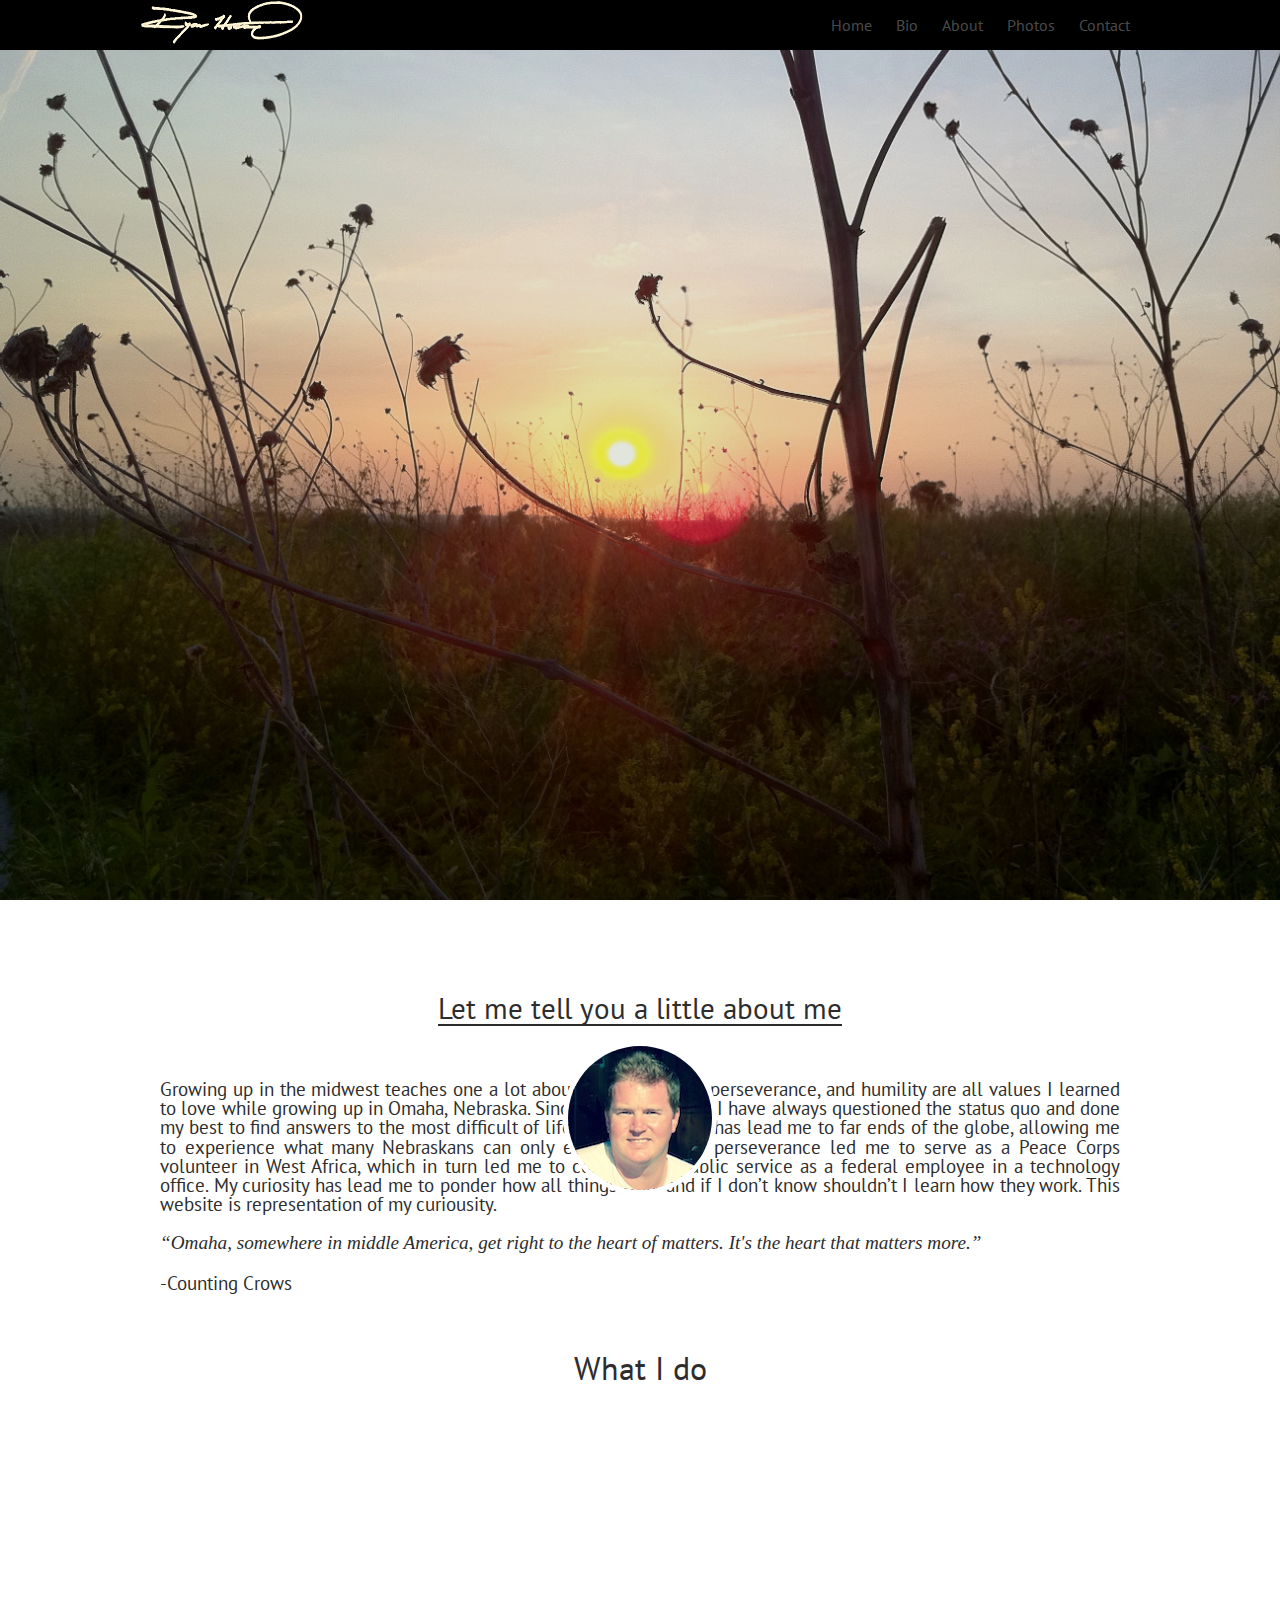
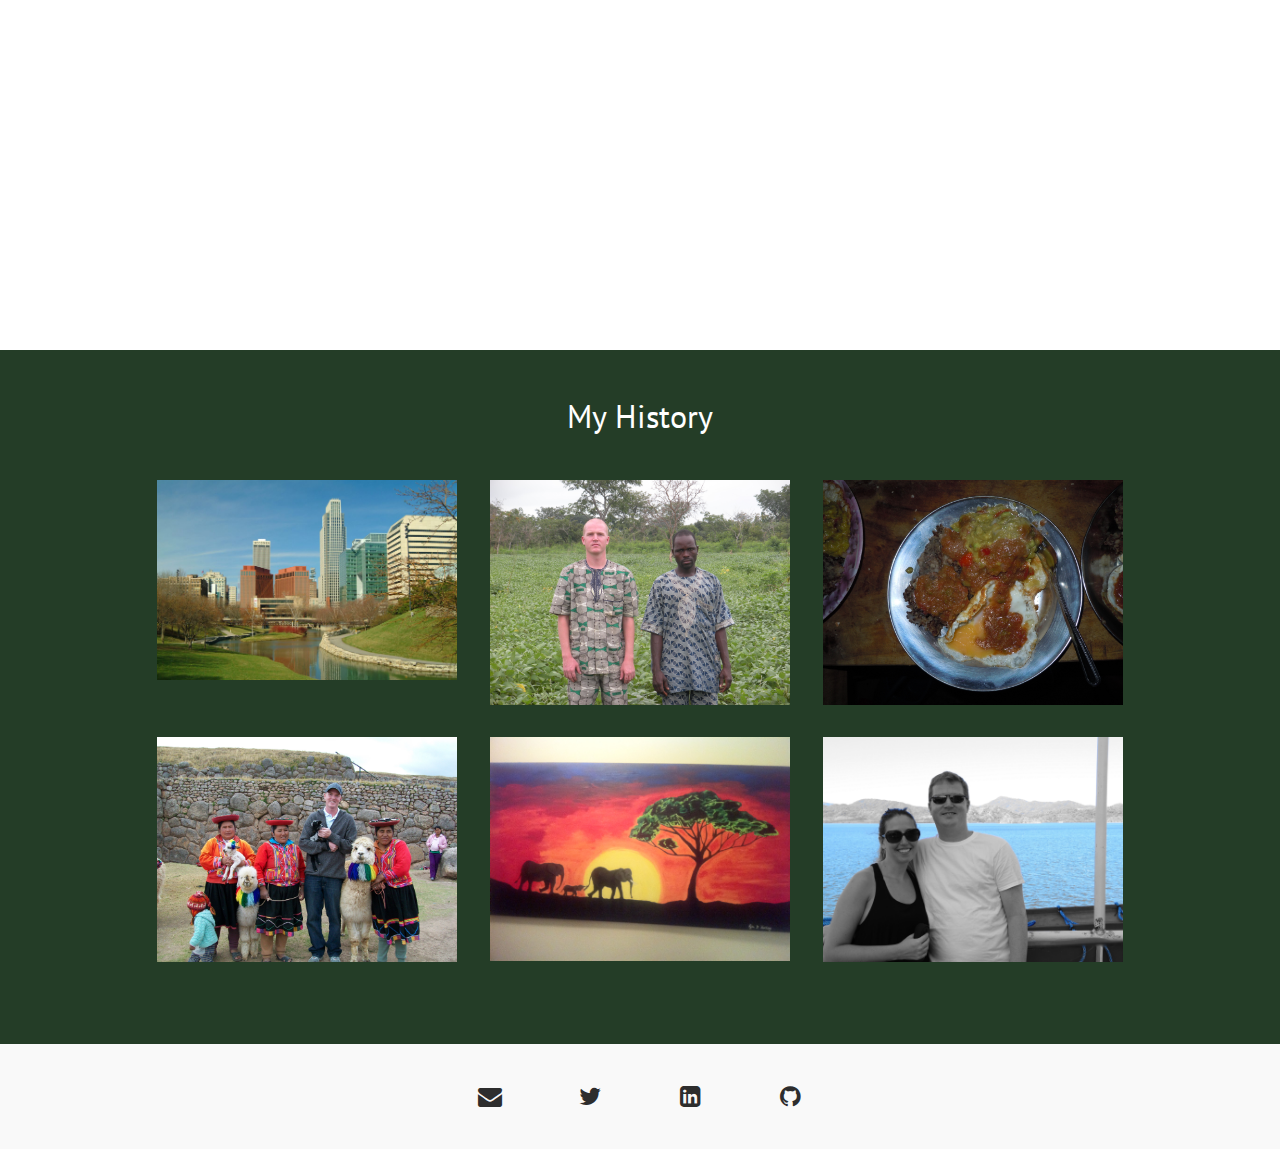
<file: FEWD - Final Project - ryanhoesing/index.html>
<!DOCTYPE html>
<html >
  <head>
    <meta charset="UTF-8">
    <title>Ryan Hoesing - Portfolio</title>
    
    <!-- external CSS link -->
    <link rel="stylesheet" href="css/reset.css">
    <link rel="stylesheet" href="css/style.css">
    
    <!-- external Bootstrap link -->
    <link rel="stylesheet" href="https://maxcdn.bootstrapcdn.com/font-awesome/4.6.1/css/font-awesome.min.css">

    <!-- Google Fonts -->
    <link rel="stylesheet" href='https://fonts.googleapis.com/css?family=Ubuntu'>
    <link rel="stylesheet" href='https://fonts.googleapis.com/css?family=PT+Sans'>

  </head>

  <body>

    <nav class="fixed-nav-bar">
  <div id="menu" class="menu">
    <a class="sitename" href="#"><img class="sitename" src="images/signature.png"></a>

    <a class="show" href="#menu">Menu</a><a class="hide" href="#hidemenu">Menu</a>
    <ul class="menu-items">
      <li><a href="#home">Home</a></li>
      <li><a href="#bio">Bio</a></li>
      <li><a href="#about">About</a></li>
      <li><a href="#photo">Photos</a></li>
      <li><a href="#contact">Contact</a></li>
    </ul>
  </div>
    </nav>

    <section class="intro"><a name="home"></a>
  <div class="content">
    <div class="header-group">
      <h1 class="header-title">Welcome !</h1>
      <span><a name="bio"></a>to my life...</span>
    </div>
  </div>
</section>

<section class="about-myself">
  <img class="img-profile" src="images/profile.jpg"></img>
  <h2>Let me tell you a little about me</h2>
  <div class="presentation">Growing up in the midwest teaches one a lot about life. Hard work, perseverance, and humility are all values I learned to love while growing up in Omaha, Nebraska.  Since I can remember I have always questioned the status quo and done my best to find answers to the most difficult of life’s questions. This has lead me to far ends of the globe, allowing me to experience what many Nebraskans can only ever imagine. My perseverance led me to serve as a Peace Corps volunteer in West Africa, which in turn led me to continue my public service as a federal employee in a technology office. My curiosity has lead me to ponder how all things work and if I don’t know shouldn’t I learn how they work. This website is representation of my curiousity.</div>
  <div class="presentation italics">“Omaha, somewhere in middle America, get right to the heart of matters. It's the heart that matters more.”</div>
  <div class="presentation"><a name="about"></a>-Counting Crows</div>
</section>

<section class="services">
  <h2>What I do</h2>
  <div class="services-container">
    <div class="service">
      <div class="logo">
        <i class="fa fa-university" aria-hidden="true"></i>
      </div>
      <h3>Education</h3>
      <p>Growing up in Omaha it is hard not to be an avid Nebraska football fan.  My loyalty to the Huskers may have helped influence my college decision.  After 4 years at an all boys Jesuit College Preparatory High School, I decided to attend the University of Nebraska-Lincoln.  After dabbling in architecture my first year, I decided it was a better fit for me to study business as I found it more applicable in the real world workplace. I graduate with a B.A. Business Administration in 2011.</p>
    </div>
    <div class="service">
      <div class="logo">
        <i class="fa fa-paint-brush" aria-hidden="true"></i>
      </div>
      <h3>Design</h3>
      <p>I love the arts!  I began drawing at a very young age.  It was not until later in high school that I used other mediums like charcoal, acrylic & oil paints, and balsa wood to push my designs to greater heights.  Below you will find some of the artwork I have created throughout the years.  I find creating a website to be one of the most challenging pieces of work to date.  Design and structure are reliant on one another.</p>
    </div>
    <div class="service">
      <div class="logo">
        <i class="fa fa-plane" aria-hidden="true"></i>
      </div>
      <h3>Globetrotter</h3>
      <p>I did not find my love for travel until my early college years.  After taking a year off between my sophomore and junior year of college to live in Hawaii and then meander around Europe for a while I decided to come back to Nebraska to finish my degree so I could eventually make enough money to continue to globetrott the world.  Post college I decided to spend 2 years of my life devoted to helping those less fortunate than myself while at the same time getting a cultural experience one can only get by living in another country for several years.</p>
    </div>
  </div>
  <div class="clear"></div>
</section>

<section class="portfolio">
  <h2><a name="photo"></a>My History</h2>
  
  <div class="photos">

    <div class="photo">
      <a href="#" target="_blank">
        <div class="photo-overlay"></div>
        <img class="photo-image" src="images/omaha.jpg">
        <div class="photo-details">
          <p class="photo-description">Nebraska Life</p>
        </div>
      </a>
    </div>

    <div class="photo">
      <a href="#" target="_blank">
        <div class="photo-overlay"></div>
        <img class="photo-image" src="images/benin.jpg">
        <div class="photo-details">
          <p class="photo-description">Benin, West Africa</p>
        </div>
      </a>
    </div>

    <div class="photo">
      <a href="#" target="_blank">
        <div class="photo-overlay"></div>
        <img class="photo-image" src="images/myfood.jpg">
        <div class="photo-details">
          <p class="photo-description">My Food</p>
        </div>
      </a>
    </div>

    <div class="photo">
      <a href="#" target="_blank">
        <div class="photo-overlay"></div>
        <img class="photo-image" src="images/peru.jpg">
        <div class="photo-details">
          <p class="photo-description">Peru</p>
        </div>
      </a>
    </div>

    <div class="photo">
      <a href="#" target="_blank">
        <div class="photo-overlay"></div>
        <img class="photo-image" src="images/myart.jpg">
        <div class="photo-details">
          <p class="photo-description">My Art</p>
        </div>
      </a>
    </div>

    <div class="photo">
      <a href="#" target="_blank">
        <div class="photo-overlay"></div>
        <img class="photo-image" src="images/costarica.jpg">
        <div class="photo-details">
          <p class="photo-description">Costa Rica</p>
        </div>
      </a>
    </div>
    
  </div>
  <div class="clear"></div>
</section>

<section class="contact"><a name="contact"></a>
  
  <ul class="socials">
    <li class="social">
      <a href="mailto:rdhoesing@gmail.com" title="Email me" target="_blank" class="email">
        <i class="fa fa-envelope" aria-hidden="true"></i>
      </a>
    </li>
    <li class="social">
      <a href="https://twitter.com/ryanhoesing" title="Follow me on Twitter" target="_blank" class="twitter">
        <i class="fa fa-twitter" aria-hidden="true"></i>
      </a>
    </li>
    <li class="social">
      <a href="https://www.linkedin.com/in/ryan-hoesing-b70066115?trk=nav_responsive_tab_profile_pic" title="Find me on Linkedin" target="_blank" class="linkedin">
        <i class="fa fa-linkedin-square" aria-hidden="true"></i>
      </a>
    </li>
    <li class="social">
      <a href="https://github.com/rhoesing" title="Check out my GitHub" target="_blank" class="github">
        <i class="fa fa-github" aria-hidden="true"></i>
      </a>
    </li>
  </ul>
  <div class="clear"></div>
</section>

  <!-- external jQuery 1.12.4) minified link -->
  <script src="http://code.jquery.com/jquery-1.12.4.min.js"></script>

  <!-- external JavaScript link -->
  <script src="js/index.js"></script>
 
</body>
</html>
</file>
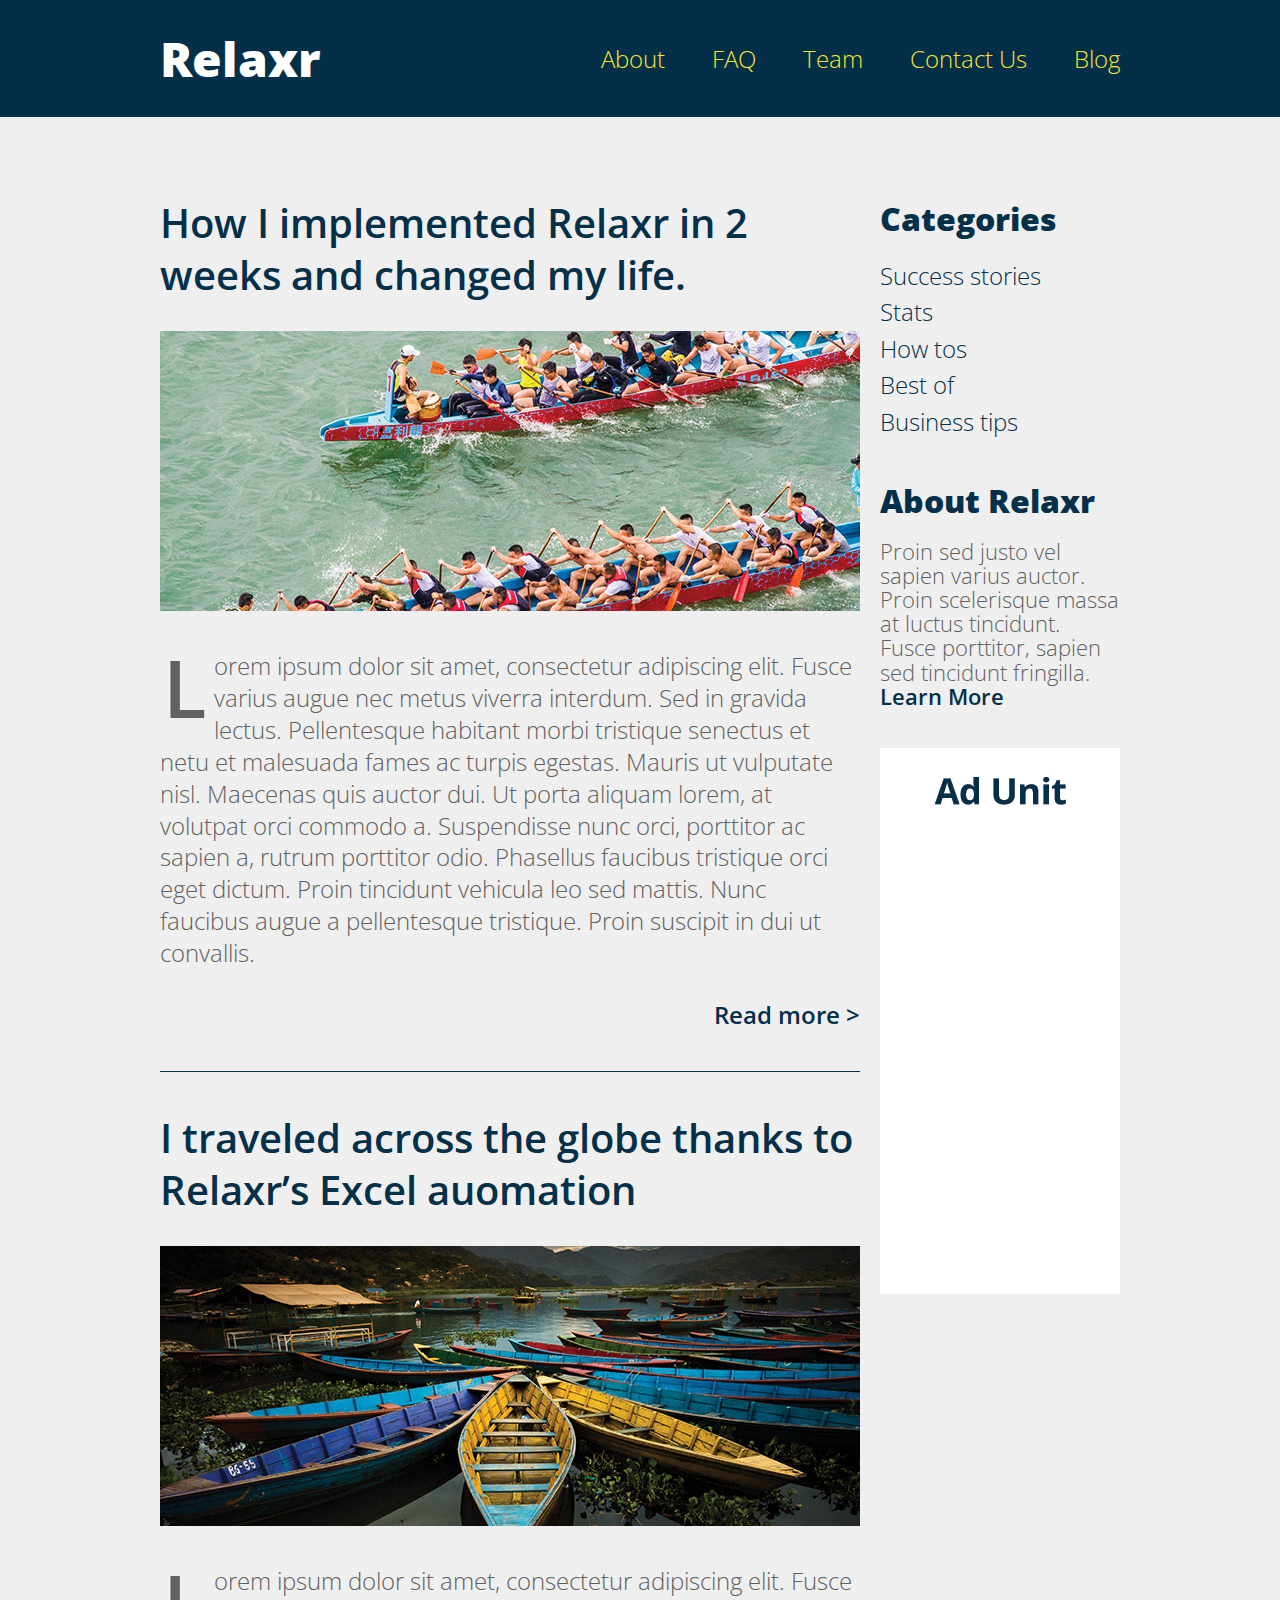
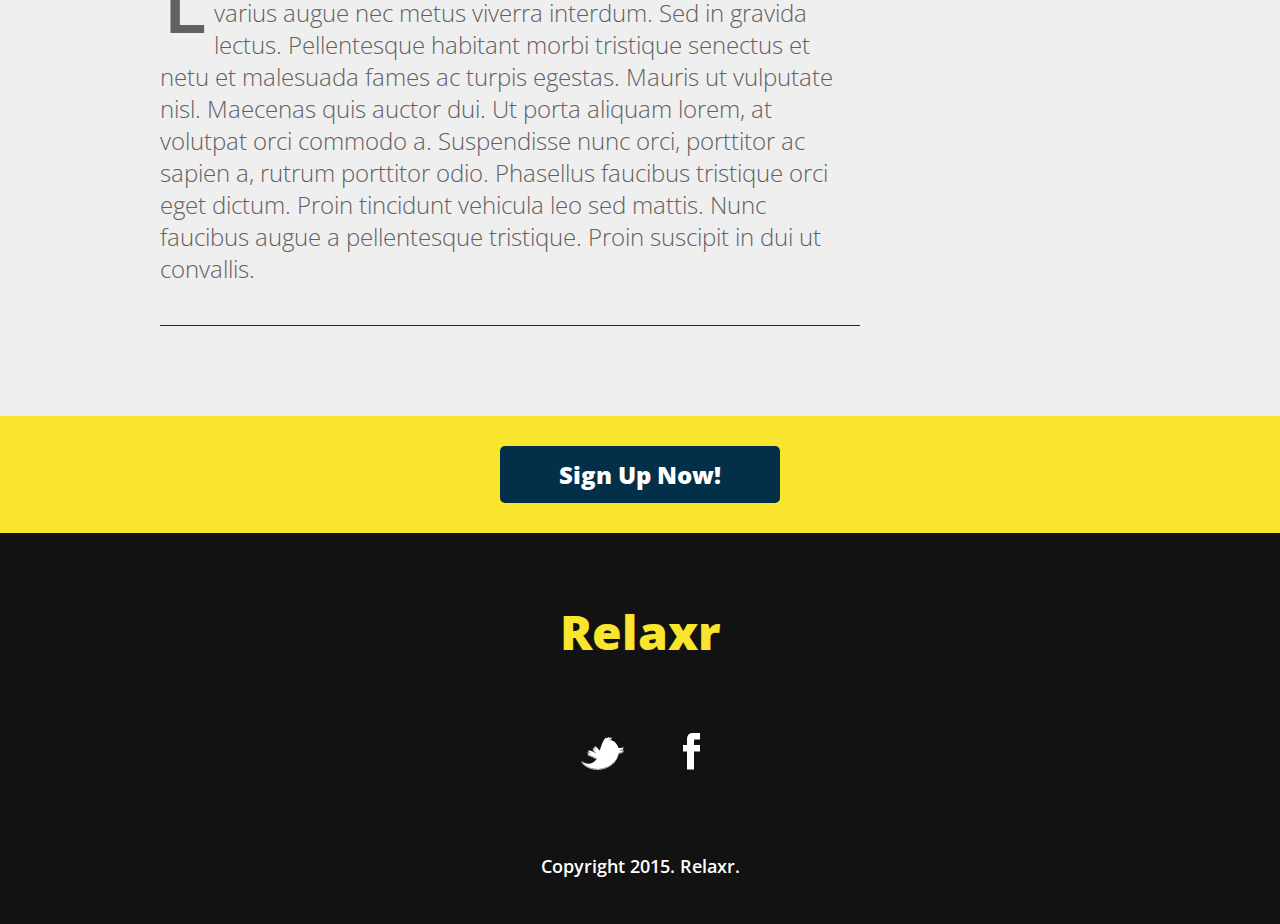
<file: Homework 4/starter_code/index.html>
<!DOCTYPE html>
<html lang="en">
	<head>
    	<meta charset="utf-8">
    	<meta name="description" content="The perfect personal assistant. Relaxr does your job for you so you can enjoy life as it is meant to be.">

		<title>Weather Background</title>
		<link href='http://fonts.googleapis.com/css?family=Open+Sans:300italic,300,600,800' rel='stylesheet' type='text/css'>

		<!-- external CSS link -->
		<link rel="stylesheet" href="css/reset.css">
		<link rel="stylesheet" href="css/style.css">
		<script src="http://ajax.googleapis.com/ajax/libs/jquery/2.1.3/jquery.min.js"></script>
	</head>
	<body>
		<header>
			<div class="container">
				<h1 class="logo">Relaxr</h1>
				<nav>
					<ul>
						<li><a href="#">About</a></li>
						<li><a href="#">FAQ</a></li>
						<li><a href="#">Team</a></li>
						<li><a href="#">Contact Us</a></li>
						<li><a href="#">Blog</a></li>
					</ul>
				</nav>
			</div>
		</header>
		<section id="main">
			<div class="container">
				<section id="posts">
					<article class="post">
						<h2><a href="#">How I implemented Relaxr in 2 weeks and changed my life.</a></h2>
						<img src="images/blog_photo1.jpg" alt="Crew Meet">
						<p>Lorem ipsum dolor sit amet, consectetur adipiscing elit. Fusce varius augue nec metus viverra interdum. Sed in gravida lectus. Pellentesque habitant morbi tristique senectus et netu et malesuada fames ac turpis egestas. Mauris ut vulputate nisl.  Maecenas quis auctor dui. Ut porta aliquam lorem, at volutpat orci commodo a. Suspendisse nunc orci, porttitor ac sapien a, rutrum porttitor odio. Phasellus faucibus tristique orci eget dictum. Proin tincidunt vehicula leo sed mattis. Nunc faucibus augue a pellentesque tristique. Proin suscipit in dui ut convallis.</p>

						<p class="readmore"><a href="#">Read more &gt;</a></p>
						<p class="hide" id="show-this-on-click">Maecenas quis auctor dui. Ut porta aliquam lorem, at volutpat orci commodo a. Suspendisse nunc orci, porttitor ac sapien a, rutrum porttitor odio. Phasellus faucibus tristique orci eget dictum. Proin tincidunt vehicula leo sed mattis. Nunc faucibus augue a pellentesque tristique. Proin suscipit in dui ut convallis.</p>
						<p class="readless hide"><a href="#">Read less &gt;</a></p>
					</article>
					<article class="post">
						<h2><a href="#">I traveled across the globe thanks to Relaxr’s Excel auomation</a></h2>
						<img src="images/blog_photo2.jpg" alt="Canoes">
						<p>Lorem ipsum dolor sit amet, consectetur adipiscing elit. Fusce varius augue nec metus viverra interdum. Sed in gravida lectus. Pellentesque habitant morbi tristique senectus et netu et malesuada fames ac turpis egestas. Mauris ut vulputate nisl.  Maecenas quis auctor dui. Ut porta aliquam lorem, at volutpat orci commodo a. Suspendisse nunc orci, porttitor ac sapien a, rutrum porttitor odio. Phasellus faucibus tristique orci eget dictum. Proin tincidunt vehicula leo sed mattis. Nunc faucibus augue a pellentesque tristique. Proin suscipit in dui ut convallis.</p>

					</article>
				</section><!--
			--><aside id="sidebar">
					<h3>Categories</h3>
					<ul>
						<li><a href="#">Success stories</a></li>
						<li><a href="#">Stats</a></li>
						<li><a href="#">How tos</a></li>
						<li><a href="#">Best of</a></li>
						<li><a href="#">Business tips</a></li>
					</ul>
					<h3>About Relaxr</h3>
					<p>Proin sed justo vel sapien varius auctor. Proin scelerisque massa at luctus tincidunt. Fusce porttitor, sapien sed tincidunt fringilla.<br>
					<a href="#" class="learnmore">Learn More</a> <span class="hide" id="learnmoretext">Here is some more text about this fun thing!</p>
					<img src="images/ad-unit.png" alt="Ad Unit">
				</aside>
			</div>
		</section>

		<aside id="bottom-cta">
			<a class="button blue" href="#">Sign Up Now!</a>
		</aside>
		<footer>
			<h4 class="logo">Relaxr</h4>

			<ul>
				<li><a href="#"><img src="images/twitter.png" alt="Twitter logo"></a></li>
				<li><a href="#"><img src="images/facebook.png" alt="Facebook logo"></a></li>
			</ul>

			<p class="copyright">Copyright 2015. Relaxr.</p>
		</footer>
	</body>
</html>
</file>
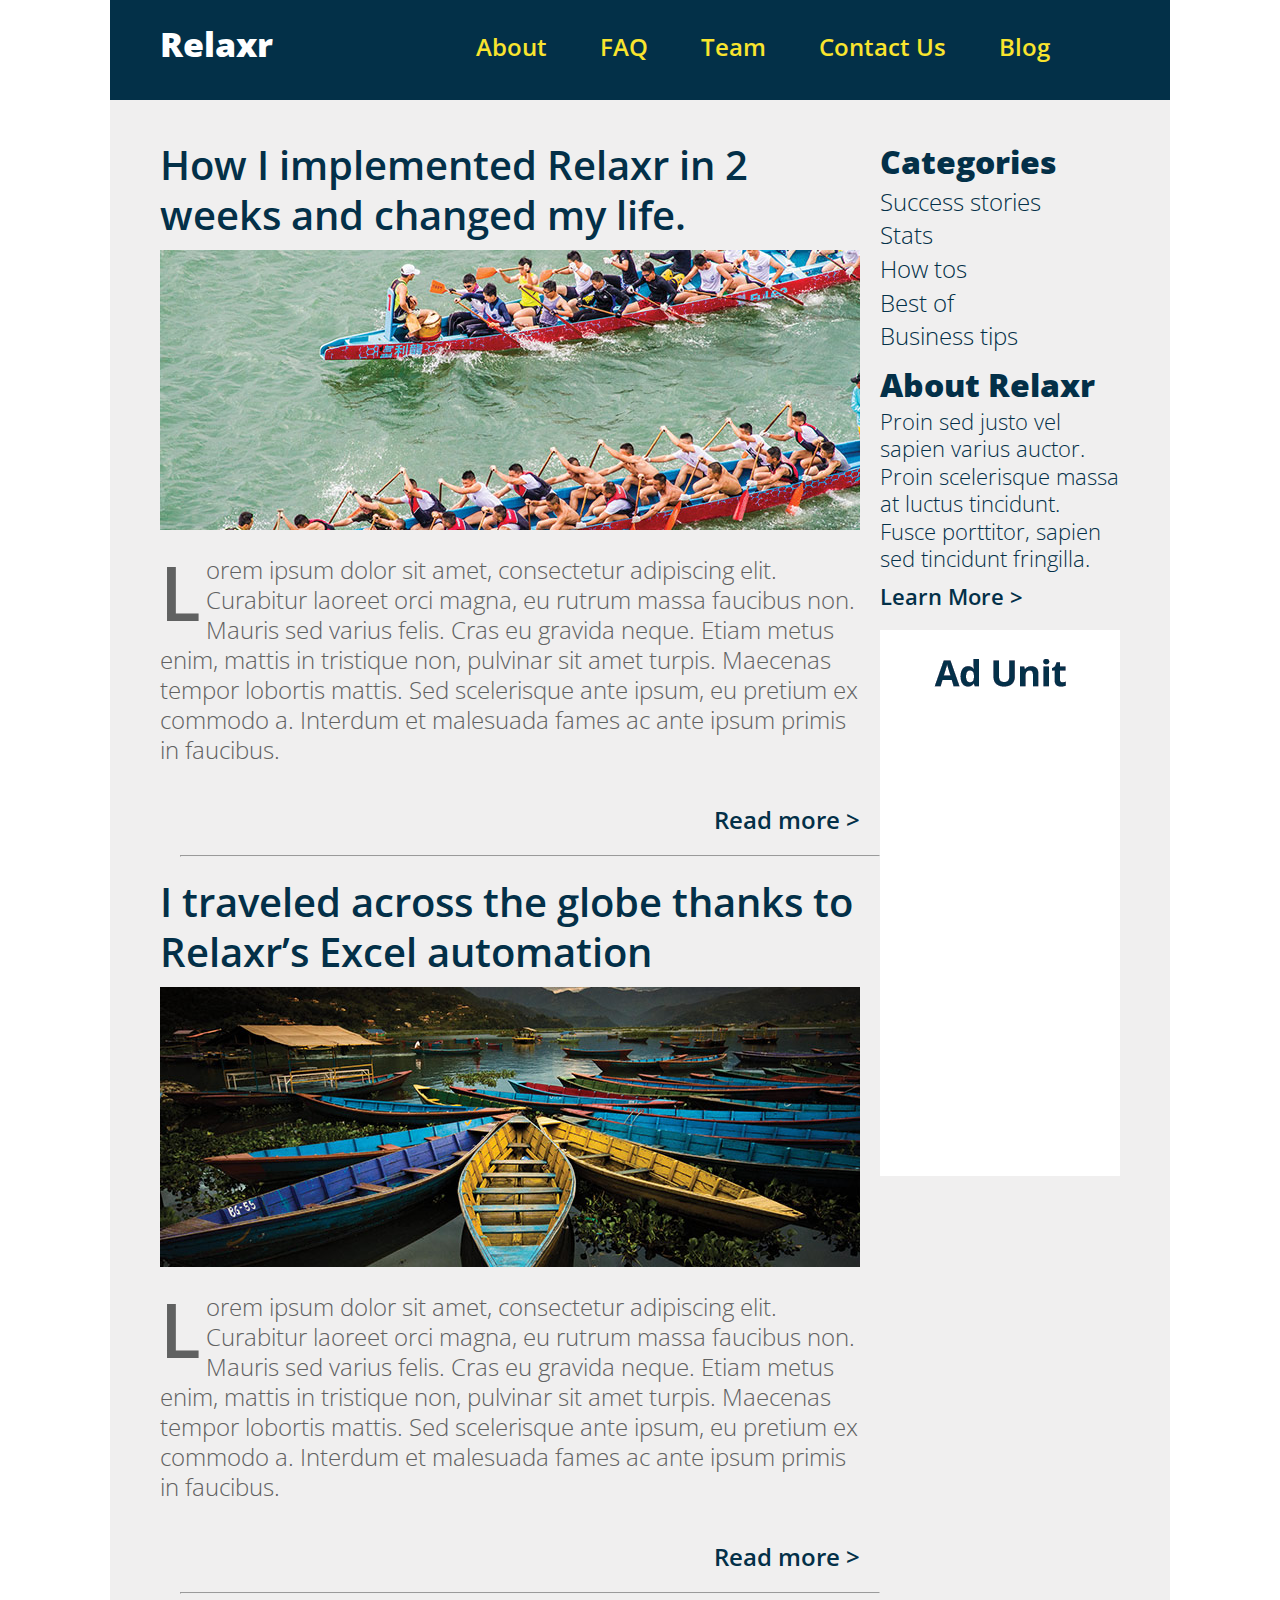
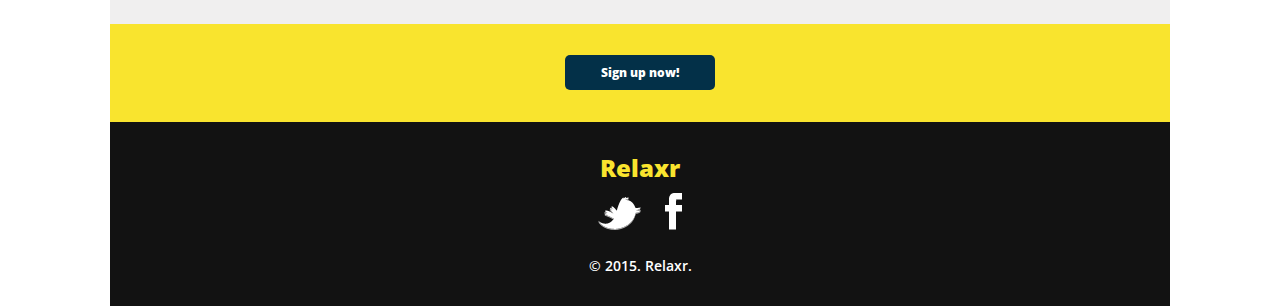
<file: lesson-03-hw-ryanhoesing/starter_code/index.html>
<!DOCTYPE html>
<html lang="en">
	<head>
    	
    	<meta charset="utf-8">
    	<meta name="viewport" content="width=device-width, initial-scale=1.0">

    	<meta name="description" content="The perfect personal assistant. Relaxr does your job for you so you can enjoy life as it is meant to be.">
    	<meta name="keywords" content="personal assistant, schedule meetings, excel automation, email responses, AI technology">

		<title>Relaxr Blog</title>

		<!-- external font link -->
		<link href='https://fonts.googleapis.com/css?family=Open+Sans:300,300italic,600,800' rel='stylesheet' type='text/css'>

		<!-- external CSS link -->

		<link rel="stylesheet" href="css/reset.css">

		<link rel="stylesheet" href="css/style.css">

		<!-- external icon link -->

		<link rel="stylesheet" href="http://cdnjs.cloudflare.com/ajax/libs/font-awesome/4.4.0/css/font-awesome.min.css">

	</head>
	<body>
		<div id="container">
			<header>
				<h1 class="header-logo">Relaxr</h1>
				<ul class="site-nav">
					<li>About</li>
					<li>FAQ</li>
					<li>Team</li>
					<li>Contact Us</li>
					<li>Blog</li>
				</ul>
			</header>
			
			<section class="blog clearfix">
				<h2>How I implemented Relaxr in 2 weeks and changed my life.</h2>
				<img src="images/blog_photo1.jpg" alt="Long boat regatta race.">
				<p class="blog-content"><span>L</span>orem ipsum dolor sit amet, consectetur adipiscing elit. Curabitur laoreet orci magna, eu rutrum massa faucibus non. Mauris sed varius felis. Cras eu gravida neque. Etiam metus enim, mattis in tristique non, pulvinar sit amet turpis. Maecenas tempor lobortis mattis. Sed scelerisque ante ipsum, eu pretium ex commodo a. Interdum et malesuada fames ac ante ipsum primis in faucibus.</p>
				<p class="readmore clearfix"><a href="">Read more ></a></p>
				<hr>
				
				<h2>I traveled across the globe thanks to Relaxr’s Excel automation</h2>
				<img src="images/blog_photo2.jpg" alt="International colorful boats">
				<p class="blog-content"><span>L</span>orem ipsum dolor sit amet, consectetur adipiscing elit. Curabitur laoreet orci magna, eu rutrum massa faucibus non. Mauris sed varius felis. Cras eu gravida neque. Etiam metus enim, mattis in tristique non, pulvinar sit amet turpis. Maecenas tempor lobortis mattis. Sed scelerisque ante ipsum, eu pretium ex commodo a. Interdum et malesuada fames ac ante ipsum primis in faucibus.</p>
				<p class="readmore clearfix"><a href="">Read more ></a></p>
				<hr>
			</section>

			<section class="sidebar clearfix">
				<h3>Categories</h3>
				<ul class="sidebar-nav">
					<li><a href="">Success stories</a></li>
					<li><a href="">Stats</a></li>
					<li><a href="">How tos</a></li>
					<li><a href="">Best of</a></li>
					<li><a href="">Business tips</a></li>
				</ul>

				<h3>About Relaxr</h3>
				<p class="about">Proin sed justo vel sapien varius auctor. Proin scelerisque massa at luctus tincidunt. Fusce porttitor, sapien sed tincidunt fringilla.</p>
				<p class="learn-more"><a href="">Learn More ></a></p>
				<div class="alignleft">
					<img src="images/ad-unit.png" alt="advertising block">
				</div>

			</section>

			<section class="signup">			
				<p class="signup-button"><a href="www.relaxr.com/signup">Sign up now!</a></p>		
			</section>
			
			<footer>
				<p class="footer-logo">Relaxr</p>
				<a href="https://www.twitter.com" target="_blank"><img src="images/twitter.png" alt="Twitter logo"/></a>
				<a href="https://www.facebook.com" target="_blank"><img src="images/facebook.png" alt="Facebook logo"></a>
				<h4>&copy; 2015. Relaxr.</h4>
			</footer>
		</div><!-- #container -->
	</body>
</html>
</file>
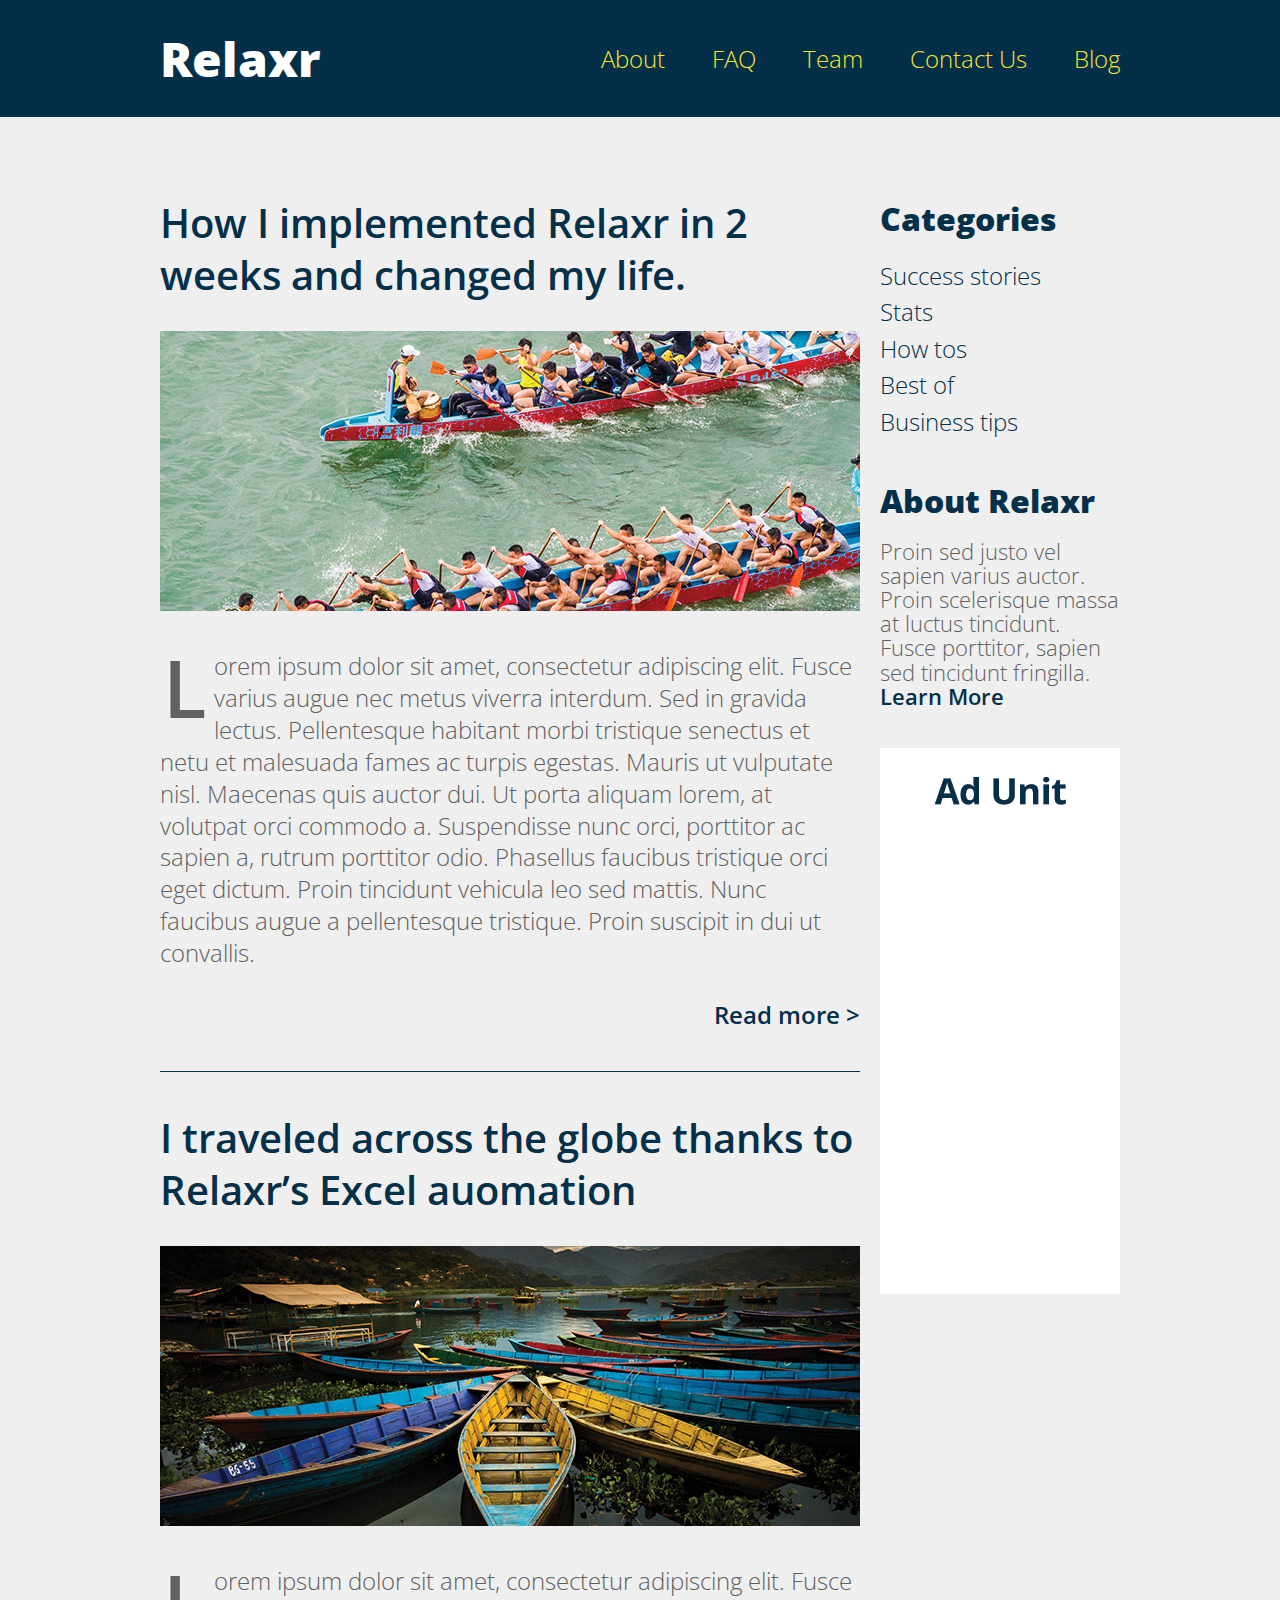
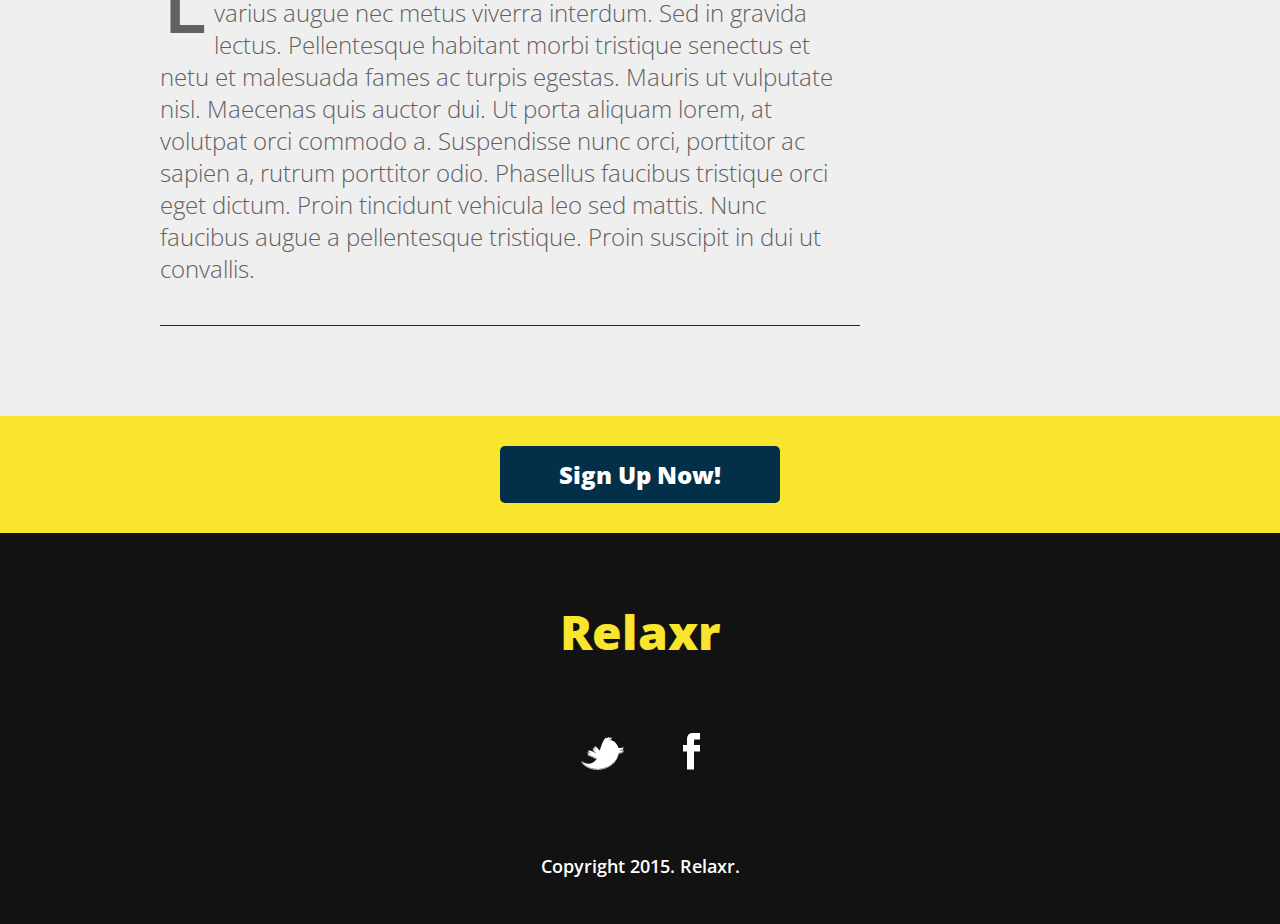
<file: lesson-04-hw-ryanhoesing/starter_code/index.html>
<!DOCTYPE html>
<html lang="en">
	<head>
    	<meta charset="utf-8">
    	<meta name="description" content="The perfect personal assistant. Relaxr does your job for you so you can enjoy life as it is meant to be.">

		<title>RelaxR Blog</title>
		<link href='http://fonts.googleapis.com/css?family=Open+Sans:300italic,300,600,800' rel='stylesheet' type='text/css'>

		<!-- external CSS link -->
		<link rel="stylesheet" href="css/reset.css">
		<link rel="stylesheet" href="css/style.css">
		<script src="http://ajax.googleapis.com/ajax/libs/jquery/2.1.3/jquery.min.js"></script>

		<!-- external jQuery link -->
		<script src="http://ajax.googleapis.com/ajax/libs/jquery/2.1.3/jquery.min.js"></script>



	</head>
	<body>
		<header>
			<div class="container">
				<h1 class="logo">Relaxr</h1>
				<nav>
					<ul>
						<li><a href="#">About</a></li>
						<li><a href="#">FAQ</a></li>
						<li><a href="#">Team</a></li>
						<li><a href="#">Contact Us</a></li>
						<li><a href="#">Blog</a></li>
					</ul>
				</nav>
			</div>
		</header>
		<section id="main">
			<div class="container">
				<section id="posts">
					<article class="post">
						<h2><a href="#">How I implemented Relaxr in 2 weeks and changed my life.</a></h2>
						<img src="images/blog_photo1.jpg" alt="Crew Meet">
						<p>Lorem ipsum dolor sit amet, consectetur adipiscing elit. Fusce varius augue nec metus viverra interdum. Sed in gravida lectus. Pellentesque habitant morbi tristique senectus et netu et malesuada fames ac turpis egestas. Mauris ut vulputate nisl.  Maecenas quis auctor dui. Ut porta aliquam lorem, at volutpat orci commodo a. Suspendisse nunc orci, porttitor ac sapien a, rutrum porttitor odio. Phasellus faucibus tristique orci eget dictum. Proin tincidunt vehicula leo sed mattis. Nunc faucibus augue a pellentesque tristique. Proin suscipit in dui ut convallis.</p>

						<p class="readmore"><a href="#">Read more &gt;</a></p>
						<p class="hide" id="show-this-on-click">Maecenas quis auctor dui. Ut porta aliquam lorem, at volutpat orci commodo a. Suspendisse nunc orci, porttitor ac sapien a, rutrum porttitor odio. Phasellus faucibus tristique orci eget dictum. Proin tincidunt vehicula leo sed mattis. Nunc faucibus augue a pellentesque tristique. Proin suscipit in dui ut convallis.</p>
						<p class="readless hide"><a href="#">Read less &gt;</a></p>
					</article>
					<article class="post">
						<h2><a href="#">I traveled across the globe thanks to Relaxr’s Excel auomation</a></h2>
						<img src="images/blog_photo2.jpg" alt="Canoes">
						<p>Lorem ipsum dolor sit amet, consectetur adipiscing elit. Fusce varius augue nec metus viverra interdum. Sed in gravida lectus. Pellentesque habitant morbi tristique senectus et netu et malesuada fames ac turpis egestas. Mauris ut vulputate nisl.  Maecenas quis auctor dui. Ut porta aliquam lorem, at volutpat orci commodo a. Suspendisse nunc orci, porttitor ac sapien a, rutrum porttitor odio. Phasellus faucibus tristique orci eget dictum. Proin tincidunt vehicula leo sed mattis. Nunc faucibus augue a pellentesque tristique. Proin suscipit in dui ut convallis.</p>

					</article>
				</section><!--
			--><aside id="sidebar">
					<h3>Categories</h3>
					<ul>
						<li><a href="#">Success stories</a></li>
						<li><a href="#">Stats</a></li>
						<li><a href="#">How tos</a></li>
						<li><a href="#">Best of</a></li>
						<li><a href="#">Business tips</a></li>
					</ul>
					<h3>About Relaxr</h3>
					<p>Proin sed justo vel sapien varius auctor. Proin scelerisque massa at luctus tincidunt. Fusce porttitor, sapien sed tincidunt fringilla.<br>
					<a href="#" class="learnmore">Learn More</a> <span class="hide" id="learnmoretext">Here is some more text about this fun thing!</p>
					<img src="images/ad-unit.png" alt="Ad Unit">
				</aside>
			</div>
		</section>

		<aside id="bottom-cta">
			<a class="button blue" href="#">Sign Up Now!</a>
		</aside>
		<footer>
			<h4 class="logo">Relaxr</h4>

			<ul>
				<li><a href="#"><img src="images/twitter.png" alt="Twitter logo"></a></li>
				<li><a href="#"><img src="images/facebook.png" alt="Facebook logo"></a></li>
			</ul>

			<p class="copyright">Copyright 2015. Relaxr.</p>
		</footer>

		<!-- external jQuery 1.12.4) minified link -->
		<script src="http://code.jquery.com/jquery-1.12.4.min.js"></script>
		<!-- external JavaScript link -->
		<script src="js/main.js"></script>

	</body>
</html>
</file>
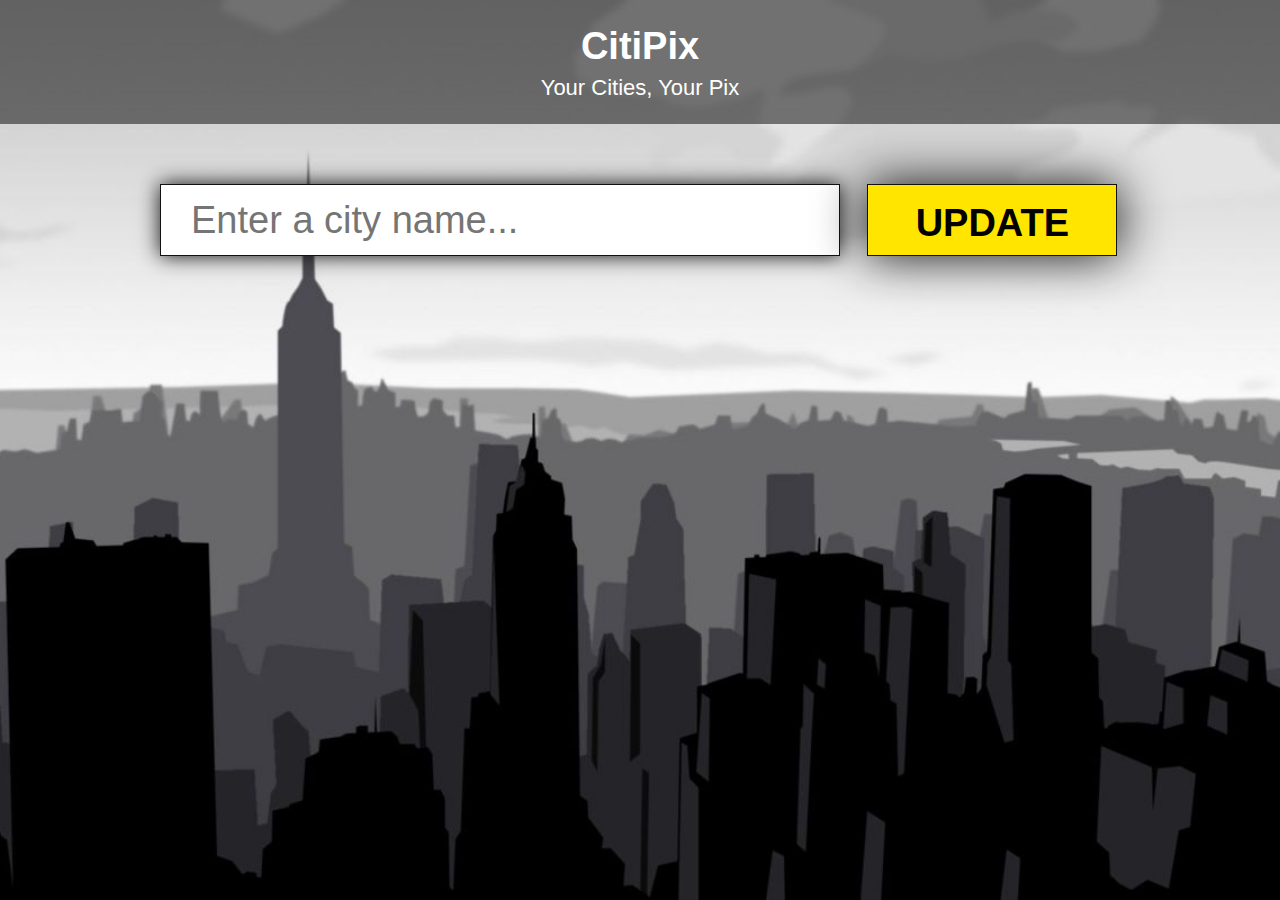
<file: lesson-05-hw-ryanhoesing/starter_code/index.html>
<!--
Project Name: lesson-05-hw-ryanhoesing
Client: CitiPix
Author: Ryan Hoesing
Developer @GA in DC
-->

<!DOCTYPE html>
<html>

<head>
	<meta charset="utf-8">
	<meta name="description" content="Your description goes here">
	<meta name="keywords" content="one, two, three">

	<title>City Background</title>

	<!-- external CSS link -->
	<link rel="stylesheet" href="css/reset.css">
	<link rel="stylesheet" href="css/style.css">

	<!-- external jQuery link -->
	<script src="http://ajax.googleapis.com/ajax/libs/jquery/2.1.3/jquery.min.js"></script>

</head>

<body>
	<header>
		<div class="title">
			<h1>CitiPix</h1>
			<p>Your Cities, Your Pix</p>
		</div>
	</header>

	<div class="container">
		<form>
			<input type="text" id="city-type" placeholder="Enter a city name...">
			<input type="submit" id="submit-btn" value="Update" >
		</form>
		<div id="message"></div>
	</div>

	<!-- external jQuery 1.12.4) minified link -->
	<script src="http://code.jquery.com/jquery-1.12.4.min.js"></script>

	<!-- external JavaScript link -->
	<script src="js/main.js"></script>

</body>

</html>
</file>
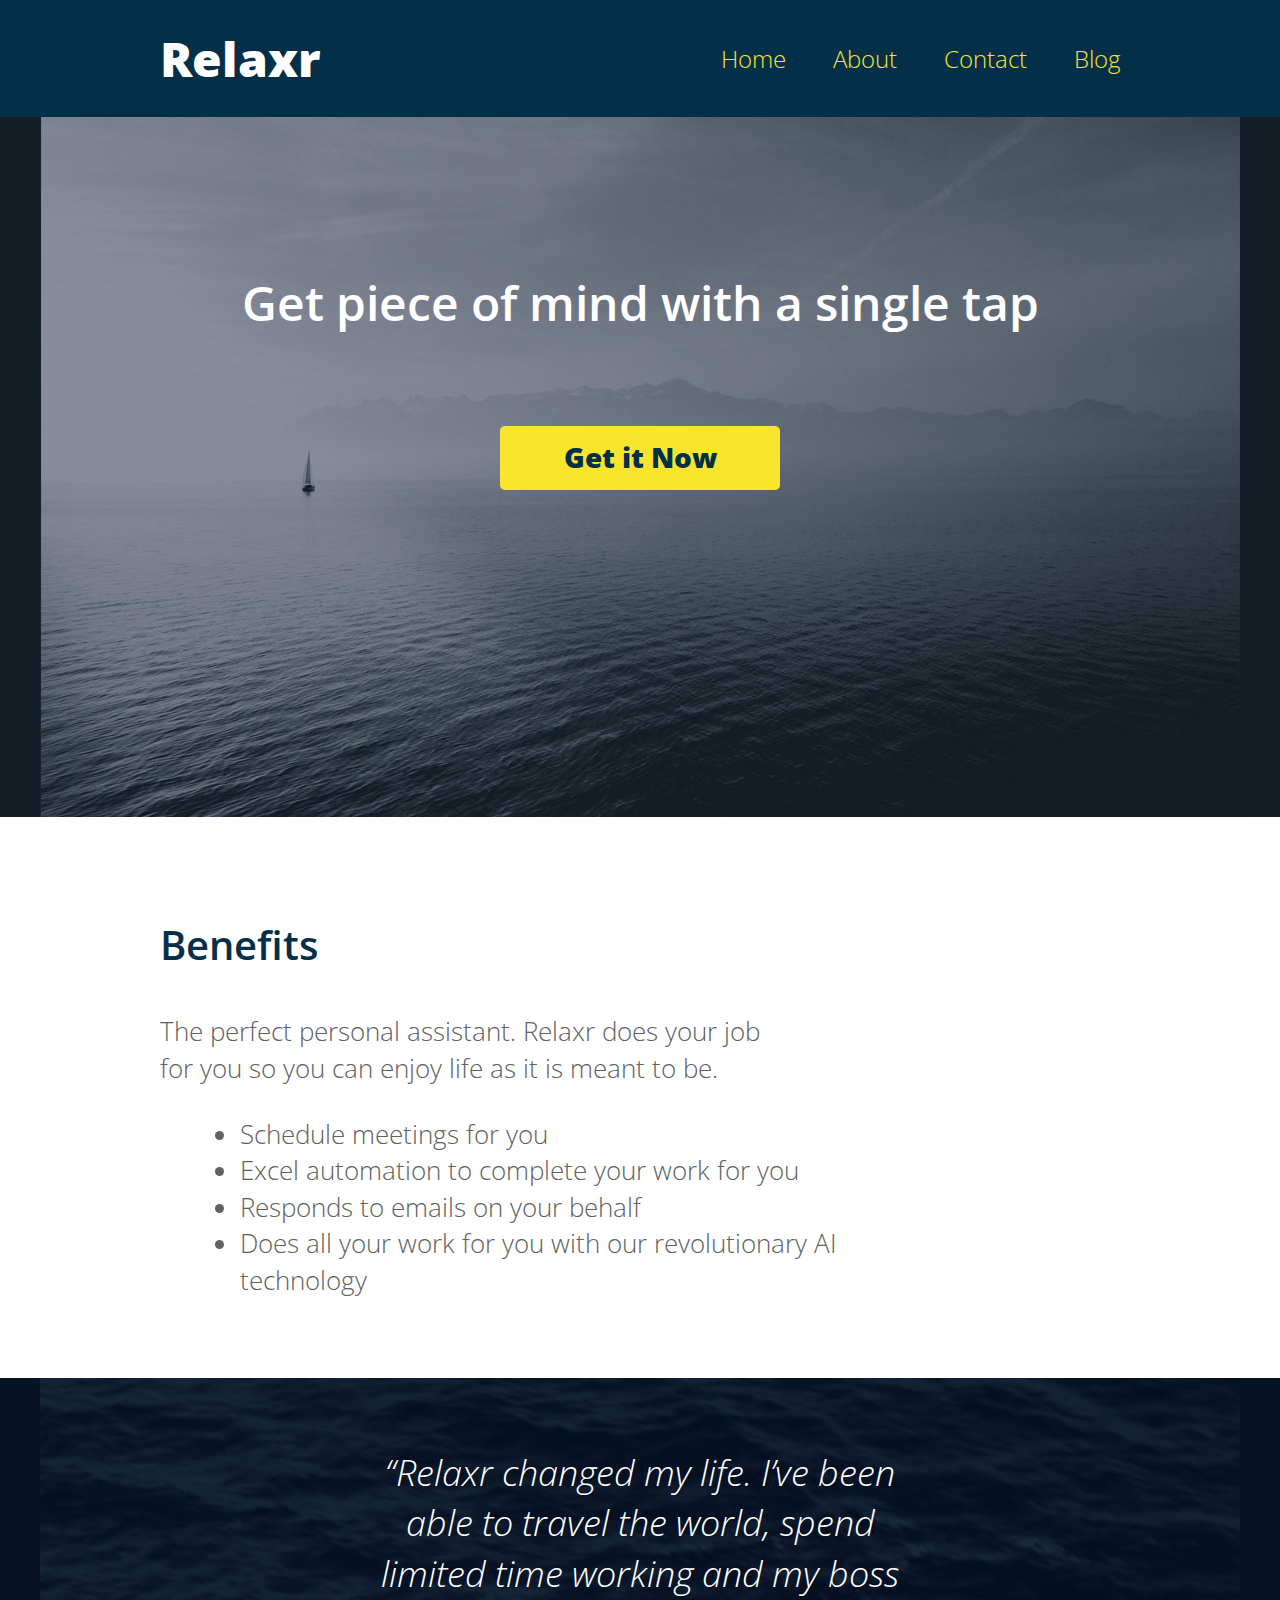
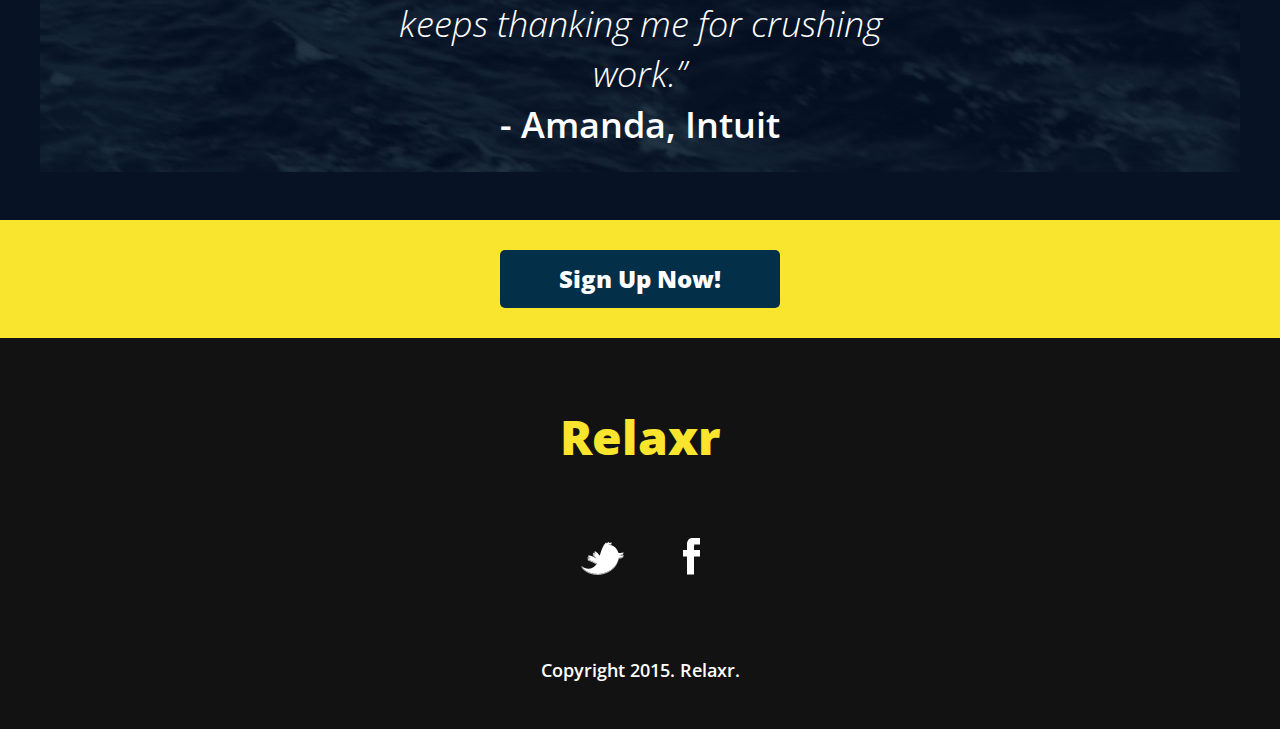
<file: lesson-07-hw-ryanhoesing/starter_code/index.html>
<!DOCTYPE html>
<html lang="en">
	<head>
    	<meta charset="utf-8">
    	<meta name="description" content="The perfect personal assistant. Relaxr does your job for you so you can enjoy life as it is meant to be.">

		<title>Relaxr Landing Page</title>
		<link href='http://fonts.googleapis.com/css?family=Open+Sans:300italic,300,600,800' rel='stylesheet' type='text/css'>

		<!-- external CSS link -->
		<link rel="stylesheet" href="css/reset.css">
		<link rel="stylesheet" href="css/style.css">

	</head>
	<body>
		<header>
			<div class="container">
				<h1 class="logo">Relaxr</h1>
				<nav>
					<ul>
						<li><a href="index.html">Home</a></li>
						<li><a href="#">About</a></li>
						<li><a href="#">Contact</a></li>
						<li><a href="blog.html">Blog</a></li>
					</ul>
				</nav>
			</div>
		</header>
		<section id="hero">
			<div class="container">
				<h2>Get piece of mind with a single tap</h2>
				<a class="button yellow" href="#">Get it Now</a>
			</div>
		</section>
		<section id="benefits">
			<div class="container">
				<h3>Benefits</h3>
				<p>The perfect personal assistant. Relaxr does your job for you so you can enjoy life as it is meant to be.</p>
				<ul>
					<li>Schedule meetings for you</li>
					<li>Excel automation to complete your work for you</li>
					<li>Responds to emails on your behalf</li>
					<li>Does all your work for you with our revolutionary AI technology</li>
				</ul>
			</div>
		</section>
		<section id="testimonial">
			<div class="container">
				<blockquote>&ldquo;Relaxr changed my life. I&rsquo;ve been able to travel the world, spend limited time working and my boss keeps thanking me for crushing work.&rdquo;
				<span>- Amanda, Intuit</span></blockquote>
			</div>
		</section>
		<aside id="bottom-cta">
			<a class="button blue" href="#">Sign Up Now!</a>
		</aside>
		<footer>
			<h4 class="logo">Relaxr</h4>

			<ul>
				<li><a href="#"><img src="images/twitter.png" alt="Twitter logo"></a></li>
				<li><a href="#"><img src="images/facebook.png" alt="Facebook logo"></a></li>
			</ul>

			<p class="copyright">Copyright 2015. Relaxr.</p>
		</footer>
	</body>
</html>
</file>
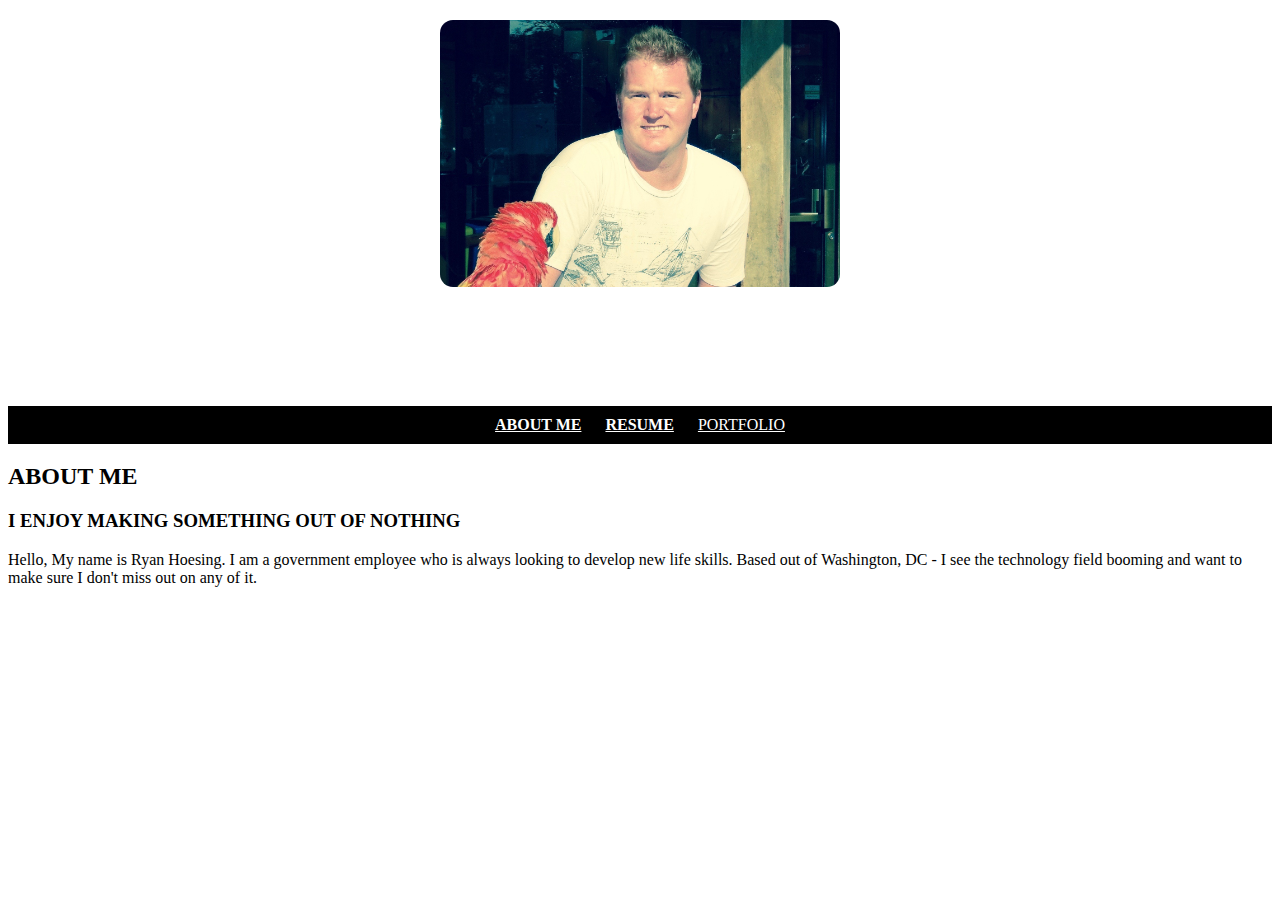
<file: lesson-01-hw-ryanhoesing/HomePage.html>
<!doctype html>
<head>
  <title>GA FEWD Portfolio</title>
  <link href="stylesheet.css" rel="stylesheet">
</head>

 <body>
  <header>
<img src="img/aboutme.jpg" width="400">
<h1>Ryan's Life</h1>

<nav><ul class="navigation">
      <li class="nav"><a href="HomePage.html">ABOUT ME</a></li>
      <li class="nav"><a href="ResumePage.html">RESUME</a></li>
      <lic class="nav"><a href="PortfolioPage.html">PORTFOLIO</a></li>  
    </ul></nav>
  </header>
  
  <h2>ABOUT ME</h2>
    <h3>I ENJOY MAKING SOMETHING OUT OF NOTHING</h3>
      <p>Hello, My name is Ryan Hoesing. I am a government employee who is always looking to develop new life skills.  Based out of Washington, DC - I see the technology field booming and want to make sure I don't miss out on any of it.</p>
</body>
</file>
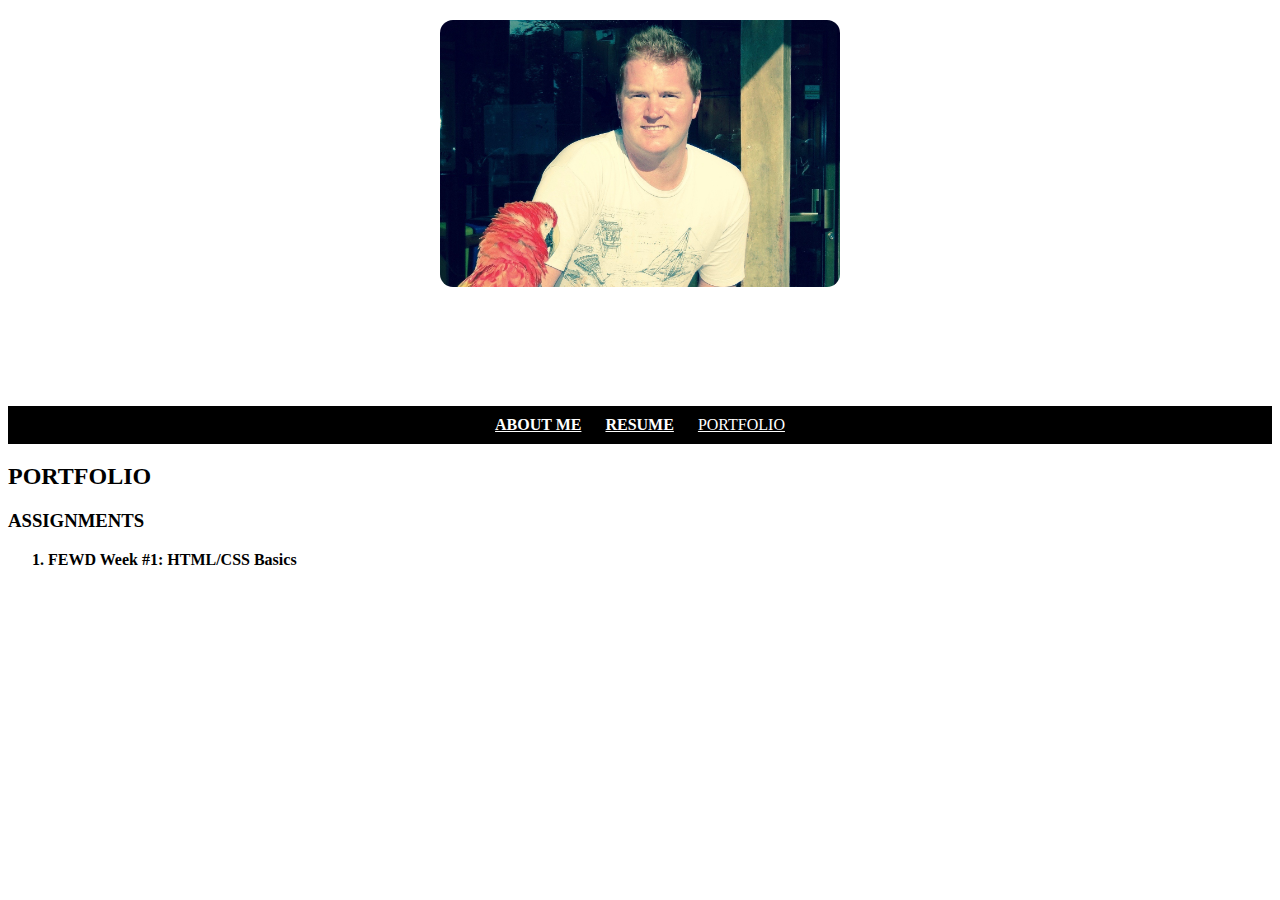
<file: lesson-01-hw-ryanhoesing/PortfolioPage.html>
<!doctype html>
<head>
  <title>GA FEWD Portfolio</title>
  <link href="stylesheet.css" rel="stylesheet">
</head>

 <body>
  <header>
<img src="img/aboutme.jpg" width="400">
<h1>Ryan's Life</h1>

<nav><ul class="navigation">
      <li class="nav"><a href="HomePage.html">ABOUT ME</a></li>
      <li class="nav"><a href="ResumePage.html">RESUME</a></li>
      <lic class="nav"><a href="PortfolioPage.html">PORTFOLIO</a></li>  
    </ul></nav>
  </header>

<h2>PORTFOLIO</h2>
   <h3>ASSIGNMENTS</h3>
     <ol>
       <li>FEWD Week #1: HTML/CSS Basics</li>
      </ol>
</file>
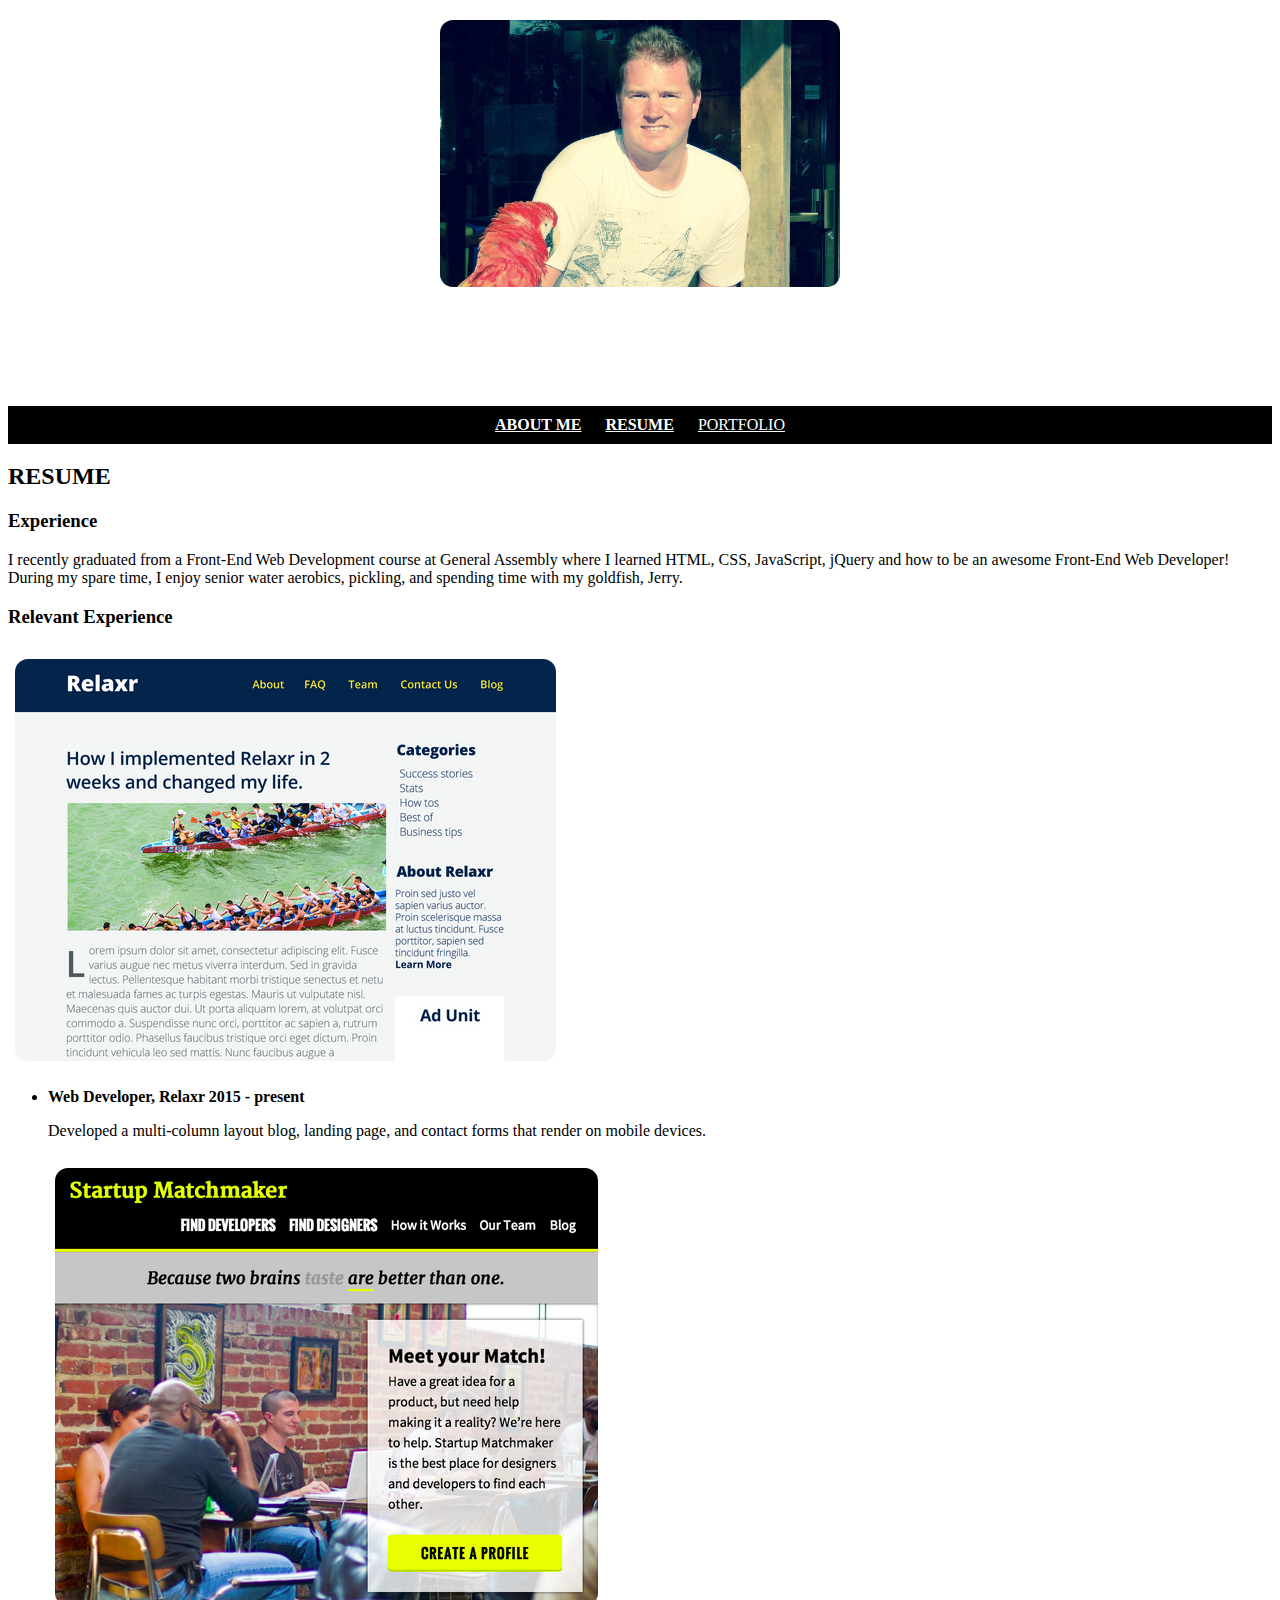
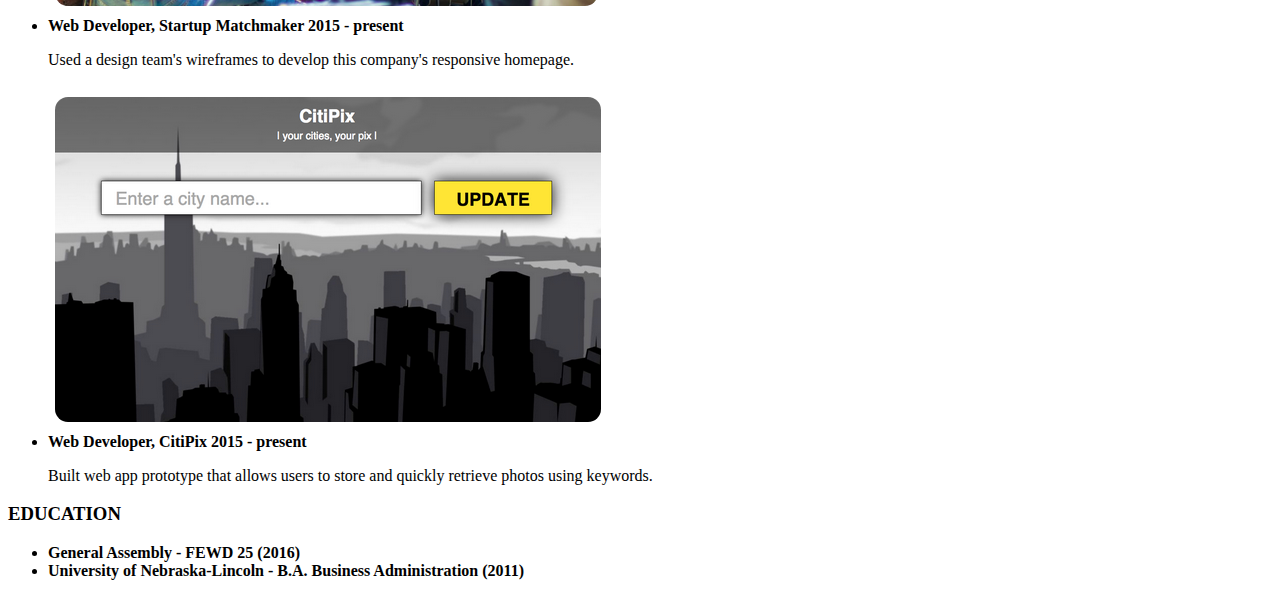
<file: lesson-01-hw-ryanhoesing/ResumePage.html>
<!doctype html>
<head>
  <title>GA FEWD Portfolio</title>
  <link href="stylesheet.css" rel="stylesheet">
</head>

 <body>
  <header>
<img src="img/aboutme.jpg" width="400">
<h1>Ryan's Life</h1>

<nav><ul class="navigation">
      <li class="nav"><a href="HomePage.html">ABOUT ME</a></li>
      <li class="nav"><a href="ResumePage.html">RESUME</a></li>
      <lic class="nav"><a href="PortfolioPage.html">PORTFOLIO</a></li>  
    </ul></nav>
  </header>

<body>
<h2>RESUME</h2>

  <h3>Experience</h3>
				
<p>I recently graduated from a Front-End Web Development course at General Assembly where I learned HTML, CSS, JavaScript, jQuery and how to be an awesome Front-End Web Developer! During my spare time, I enjoy senior water aerobics, pickling, and spending time with my goldfish, Jerry.</p>
		
  <h3>Relevant Experience</h3>
    <img src="img/relaxr_deliverable.png">
    <ul>		
      <li>Web Developer, Relaxr 2015 - present
      </li> 
      <p>Developed a multi-column layout blog, landing page, and contact forms that render on mobile devices.
      </p>

      <img src="img/startup_matchmaker_deliverable.png">
      <li>Web Developer, Startup Matchmaker 2015 - present
      </li>
      <p>Used a design team's wireframes to develop this company's responsive homepage.</p>
      
      <img src="img/citipix_deliverable.png">
      <li>Web Developer, CitiPix 2015 - present
      </li>
      <p>Built web app prototype that allows users to store and quickly retrieve photos using keywords.</p>
    </ul>

  <h3>EDUCATION</h3>
    <ul>
      <li>General Assembly - FEWD 25 (2016)</li>
      <li>University of Nebraska-Lincoln - B.A. Business Administration (2011)</li>
    </ul>
</body>
</file>
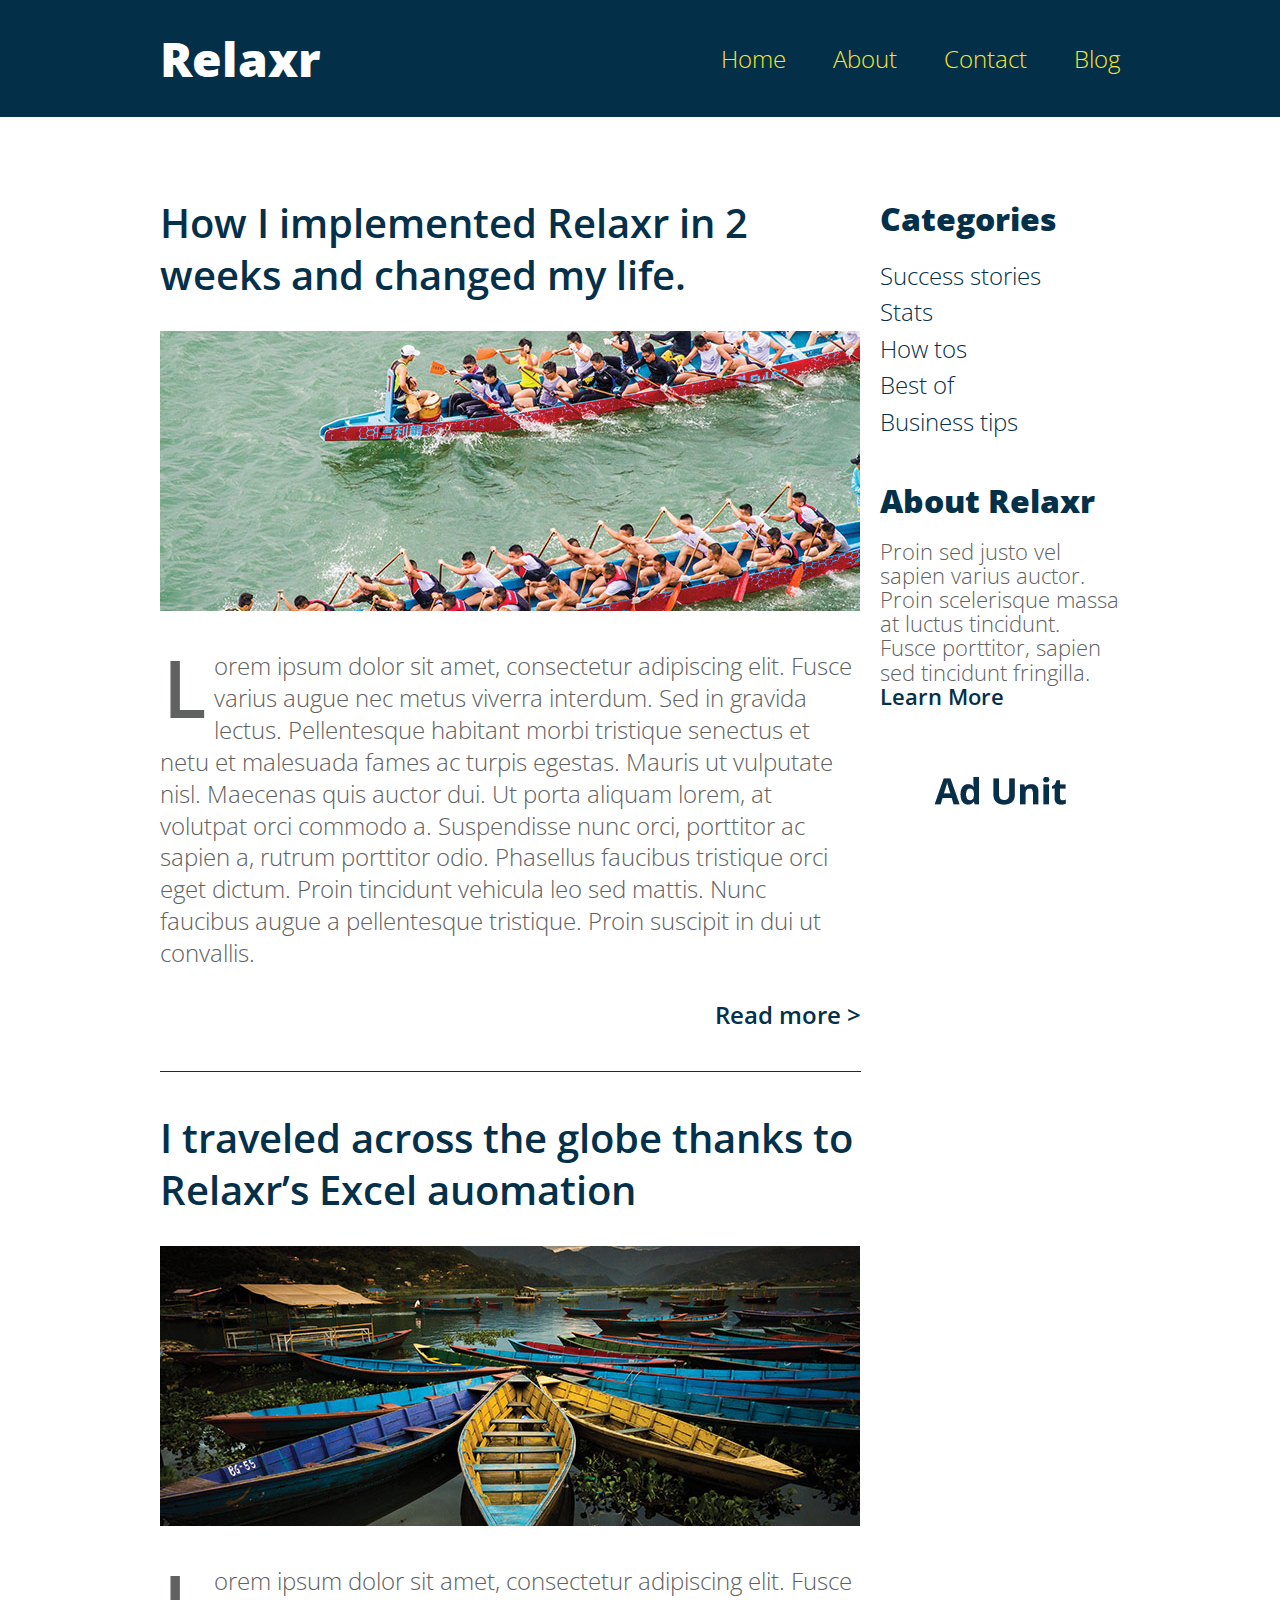
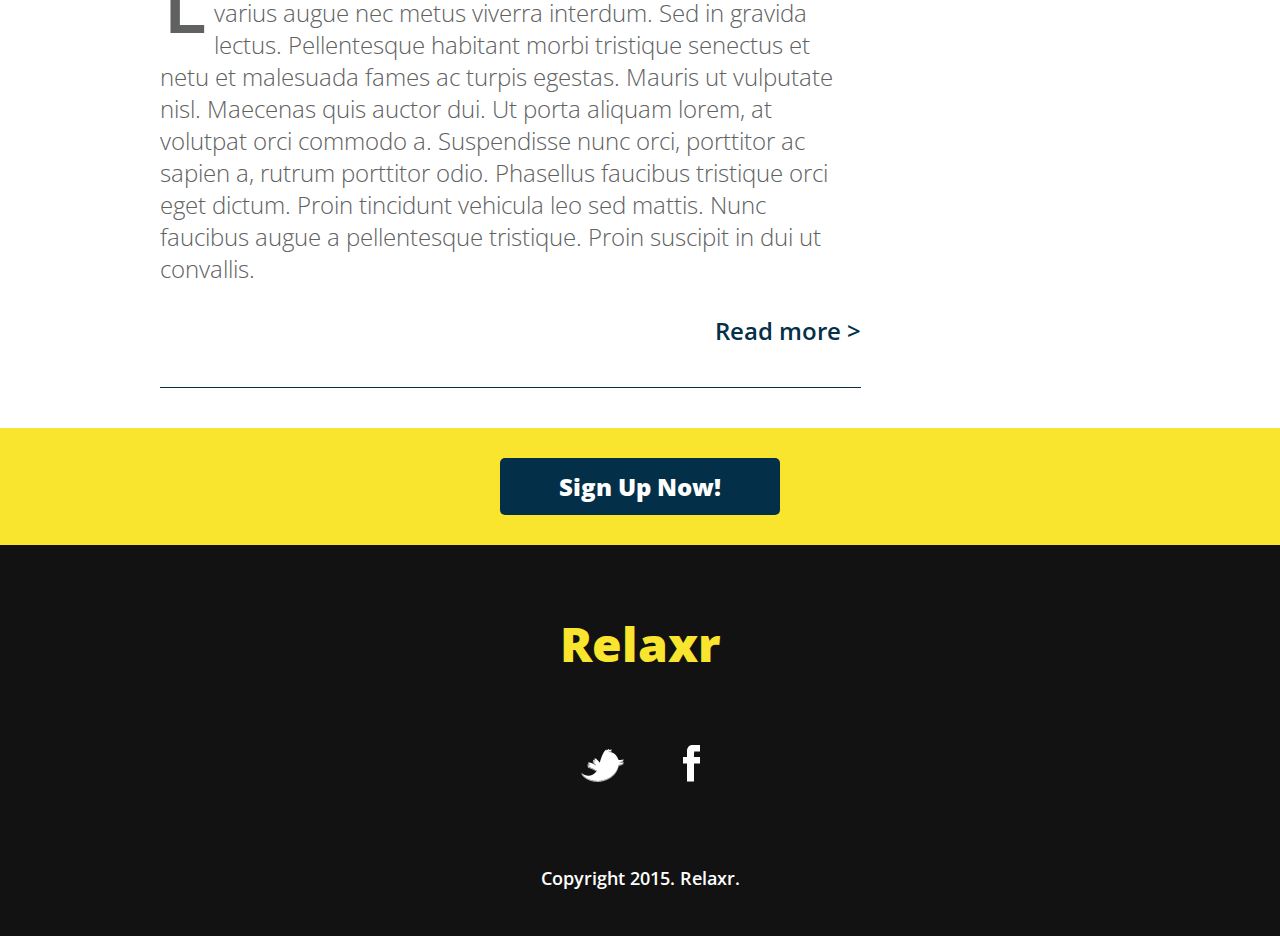
<file: lesson-07-hw-ryanhoesing/starter_code/blog.html>
<!DOCTYPE html>
<html lang="en">
	<head>
    	<meta charset="utf-8">
    	<meta name="description" content="The perfect personal assistant. Relaxr does your job for you so you can enjoy life as it is meant to be.">

		<title>Relaxr Blog</title>
		<link href='http://fonts.googleapis.com/css?family=Open+Sans:300italic,300,600,800' rel='stylesheet' type='text/css'>

		<!-- external CSS link -->
		<link rel="stylesheet" href="css/reset.css">
		<link rel="stylesheet" href="css/style.css">

	</head>
	<body>
		<header>
			<div class="container">
				<h1 class="logo">Relaxr</h1>
				<nav>
					<ul>
						<li><a href="index.html">Home</a></li>
						<li><a href="#">About</a></li>
						<li><a href="#">Contact</a></li>
						<li><a href="blog.html">Blog</a></li>
					</ul>
				</nav>
			</div>
		</header>
		<section id="main">
			<div class="container">
				<section id="posts">
					<article class="post">
						<h2><a href="#">How I implemented Relaxr in 2 weeks and changed my life.</a></h2>
						<img src="images/blog_photo1.jpg" alt="Crew Meet">
						<p>Lorem ipsum dolor sit amet, consectetur adipiscing elit. Fusce varius augue nec metus viverra interdum. Sed in gravida lectus. Pellentesque habitant morbi tristique senectus et netu et malesuada fames ac turpis egestas. Mauris ut vulputate nisl.  Maecenas quis auctor dui. Ut porta aliquam lorem, at volutpat orci commodo a. Suspendisse nunc orci, porttitor ac sapien a, rutrum porttitor odio. Phasellus faucibus tristique orci eget dictum. Proin tincidunt vehicula leo sed mattis. Nunc faucibus augue a pellentesque tristique. Proin suscipit in dui ut convallis.</p>

						<p class="readmore"><a href="#">Read more &gt;</a></p>
					</article>
					<article class="post">
						<h2><a href="#">I traveled across the globe thanks to Relaxr’s Excel auomation</a></h2>
						<img src="images/blog_photo2.jpg" alt="Canoes">
						<p>Lorem ipsum dolor sit amet, consectetur adipiscing elit. Fusce varius augue nec metus viverra interdum. Sed in gravida lectus. Pellentesque habitant morbi tristique senectus et netu et malesuada fames ac turpis egestas. Mauris ut vulputate nisl.  Maecenas quis auctor dui. Ut porta aliquam lorem, at volutpat orci commodo a. Suspendisse nunc orci, porttitor ac sapien a, rutrum porttitor odio. Phasellus faucibus tristique orci eget dictum. Proin tincidunt vehicula leo sed mattis. Nunc faucibus augue a pellentesque tristique. Proin suscipit in dui ut convallis.</p>

						<p class="readmore"><a href="#">Read more &gt;</a></p>
					</article>
				</section><!--
			--><aside id="sidebar">
					<h3>Categories</h3>
					<ul>
						<li><a href="#">Success stories</a></li>
						<li><a href="#">Stats</a></li>
						<li><a href="#">How tos</a></li>
						<li><a href="#">Best of</a></li>
						<li><a href="#">Business tips</a></li>
					</ul>
					<h3>About Relaxr</h3>
					<p>Proin sed justo vel sapien varius auctor. Proin scelerisque massa at luctus tincidunt. Fusce porttitor, sapien sed tincidunt fringilla.<br>
					<a href="">Learn More</a></p>
					<img src="images/ad-unit.png" alt="Ad Unit">
				</aside>
			</div>
		</section>

		<aside id="bottom-cta">
			<a class="button blue" href="#">Sign Up Now!</a>
		</aside>
		<footer>
			<h4 class="logo">Relaxr</h4>

			<ul>
				<li><a href="#"><img src="images/twitter.png" alt="Twitter logo"></a></li>
				<li><a href="#"><img src="images/facebook.png" alt="Facebook logo"></a></li>
			</ul>

			<p class="copyright">Copyright 2015. Relaxr.</p>
		</footer>
	</body>
</html>
</file>
<file: FEWD - Final Project - ryanhoesing/css/style.css>
*,
*:before,
*:after {
  margin: 0;
  padding: 0;
  -webkit-box-sizing: border-box;
  -moz-box-sizing: border-box;
  box-sizing: border-box;
}

html,
body {
  width: 100%;
  height: 100%;
  font-family: "PT Sans", sans-serif;
}

.fixed-nav-bar {
  position: fixed;
  top: 0;
  left: 0;
  right: 0;
  z-index: 9999;
  width: 100%;
  height: 50px;
  background-color: black;
}

.fixed-nav-bar li, .fixed-nav-bar a { 
  height: 50px;
  line-height: 50px;
}
.menu {
  width: 98%;
  max-width: 1000px;
  margin: 0 auto;
}
.menu a, .menu a:visited {
  color: rgba(109, 108, 108, 0.7);
}
.menu a:hover, .menu a:target {
  color: #fff;
}

a:hover, a:active {
    text-decoration: none;
    color: cadetblue;
}

.menu-items {
  float: right;
  display: inline-block;
}
.sitename {
  display: inline-block;
  height: 45px;
}
a.sitename, a:visited.sitename {
  color: #e0e0e0;
}
.menu-items li {
  display: inline-block;
  margin-right: 10px;
  margin-left: 10px;
}
.menu-items a {
  text-decoration: none;
}
.show, .hide {
  display: none;
  padding-left: 15px;
  background-color: transparent;
  background-repeat: no-repeat;
  background-position: center ;
  color: #dde1e2;
}

@media only screen and (max-width: 800px) {
  .menu { 
    position: relative;
    width: 100%;
  }
  .sitename {
    position: absolute;
    top: 0;
    left: 15px;
    margin-left: 0px;
  }
  .menu-items {
    display: none; 
    width: 100%;
    margin-top: 50px;
    background-color: black;
  }
  .menu-items li {
    display: block;
    text-align: center;
  }
  .show, .hide {  
    position: absolute;
    top: 0;
    right: 15px;
  }
  .show {
    display: inline-block;
  }
  .hide {
    display: none;
  }
  #menu:target .show {
    display: none;
  }
  #menu:target .hide, #menu:target .menu-items {
    display: inline-block;
  }
}

@media only screen and (max-width: 220px) {
  .sitename, .show, .hide {
    font-size: 14px;
  }
}

section {
  width: 100%;
  padding: 30px;
  position: relative;
}
section h2 {
  margin-bottom: 1.5em;
  font-size: 2em;
  text-align: center;
}

.intro {
  background: url(../images/main-bg.jpg);
  background-size: cover;
  height: 100%;
}
.intro .content {
  position: absolute;
  top: 0;
  left: 0;
  bottom: 0;
  right: 0;
  background: rgba(0, 0, 0, 0.1);
}
.intro .content .header-group {
  background: rgba(255, 255, 255, 0.2);
  position: absolute;
  top: 50%;
  left: 50%;
  transform: translate(-50%, -50%);
  width: 550px;
  padding: 20px 50px;
  border: 4px solid #fff;
  font-family: "Ubuntu", sans-serif;
  text-transform: uppercase;
  text-align: center;
  -moz-box-shadow: inset 0px 0px 2px 0px #2c3e50;
  -webkit-box-shadow: inset 0px 0px 2px 0px #2c3e50;
  -o-box-shadow: inset 0px 0px 2px 0px #2c3e50;
  box-shadow: inset 0px 0px 2px 0px #2c3e50;
  filter: progid:DXImageTransform.Microsoft.Shadow(color=#2c3e50, Direction=NaN, Strength=2);
  opacity: 0;
  -webkit-animation-name: fadeIn;
  animation-name: fadeIn;
  -webkit-animation-delay: 1s;
  animation-delay: 0.5s;
  -webkit-animation-duration: 3s;
  animation-duration: 3s;
  -webkit-animation-fill-mode: both;
  animation-fill-mode: both;
}
@keyframes fadeIn {
  0% {
    opacity: 0;
  }
  100% {
    opacity: 1;
  }
}
.intro .content .header-group .header-title {
  color: #fff;
  font-size: 5em;
  text-shadow: 5px 2px #2c3e50;
}
.intro .content .header-group span {
  color: #2c3e50;
  font-size: 2em;
}

.about-myself {
  color: #2d2d2d;
  background: bg-color-2;
  border-top: 5px solid #fff;
  text-align: center;
}
.about-myself .img-profile {
  position: absolute;
  left: 50%;
  top: 50%;
  transform: translate(-50%, -50%);
  border-radius: 50%;
  border: 5px solid #fff;
}
.about-myself h2 {
  color: #2d2d2d;
  margin-top: 60px;
  font-size: 1.8em;
  border-bottom: 2px solid #2d2d2d;
  display: inline-block;
  text-align: center;
}

.italics {
  font-style: italic;
  font-family: cursive;
}

.about-myself .presentation {
  max-width: 1000px;
  margin: auto;
  padding: 10px 20px;
  text-align: justify;
  font-size: 1.2em;
}

.services {
  padding: 20px 0 50px 0;
}
.services h2 {
  color: #2d2d2d;
}
.services .services-container {
  display: block;
  width: 100%;
  max-width: 1000px;
  margin: auto;
}
.services .services-container .service {
  position: relative;
  display: block;
  float: left;
  width: 30%;
  margin-left: 1.6666%;
  margin-right: 1.6666%;
  padding: 20px;
  opacity: 0;
}
.services .services-container .service .logo {
  background: #243d27;
  width: 100px;
  height: 100px;
  line-height: 100px;
  margin: auto;
  margin-bottom: 40px;
  text-align: center;
  -webkit-transform: rotate(45deg);
  transform: rotate(45deg);
  font-size: 2em;
}
.services .services-container .service .logo i {
  color: #fff;
  -webkit-transform: rotate(-45deg);
  transform: rotate(-45deg);
}
.services .services-container .service h3 {
  font-size: font-size-1;
  text-align: center;
  margin-bottom: 1em;
}
.services .services-container .service p {
  text-align: justify;
}

.portfolio {
  background: #243d27;
  padding: 50px 10px;
}
.portfolio h2 {
  color: #fff;
}
.portfolio .photos {
  display: block;
  width: 100%;
  max-width: 1000px;
  margin: auto;
}
.portfolio .photos .photo {
  position: relative;
  display: block;
  float: left;
  width: 30%;
  margin-left: 1.6666%;
  margin-right: 1.6666%;
  margin-bottom: 3%;
  -webkit-transition: all 0.3s ease-in-out 0s;
  -moz-transition: all 0.3s ease-in-out 0s;
  transition: all 0.3s ease-in-out 0s;
}
.portfolio .photos .photo img {
  width: 100%;
}
.portfolio .photos .photo:hover .photo-overlay {
  opacity: 0.85;
}
.portfolio .photos .photo:hover .photo-details {
  opacity: 1;
  top: 50%;
}
.portfolio .photos .photo .photo-overlay {
  background: rgba(0, 0, 0, 0.9);
  position: absolute;
  height: 99%;
  width: 100%;
  left: 0;
  top: 0;
  opacity: 0;
  -webkit-transition: inherit;
  -moz-transition: inherit;
  transition: inherit;
}
.portfolio .photos .photo .photo-details {
  line-height: normal;
  opacity: 0;
  padding-left: 1em;
  padding-right: 1em;
  position: absolute;
  text-align: center;
  top: 55%;
  -webkit-transform: translateY(-50%);
  -moz-transform: translateY(-50%);
  transform: translateY(-50%);
  width: 100%;
  -webkit-transition: all 0.4s ease-out 0s;
  -moz-transition: all 0.4s ease-out 0s;
  transition: all 0.4s ease-out 0s;
}
.portfolio .photos .photo .photo-details p {
  color: #fff;
}

.contact {
  padding: 20px 0;
  background: #f9f9f9;
}
.contact .socials {
  list-style: none;
  width: 400px;
  margin: auto;
}
.contact .socials .social {
  width: 100px;
  padding: 20px;
  float: left;
  text-align: center;
}
.contact .socials .social a {
  color: #2d2d2d;
  font-size: 1.5em;
}
.contact .socials .social .email:hover {
  color: #7f8c8d;
}
.contact .socials .social .twitter:hover {
  color: #57AEE7;
}
.contact .socials .social .linkedin:hover {
  color: #0177B5;
}
.contact .socials .social .github:hover {
  color: #6a11a2;
}

.clear {
  clear: both;
}

/* Responsive */

@media screen and (max-width: 800px) {
  .portfolio .photos .photo {
    width: 45%;
    margin-left: 2.5%;
    margin-right: 2.5%;
  }

  .services .services-container .service {
    width: 90%;
    margin-left: 5%;
    margin-right: 5%;
    margin-bottom: 5%;
  }
}
@media screen and (max-width: 640px) {
  .intro .content .header-group {
    width: 350px;
  }
  .intro .content .header-group .header-title {
    font-size: 2.5em;
  }
  .intro .content .header-group span {
    font-size: 1.5em;
  }
}
@media screen and (max-width: 480px) {
  .portfolio .photos .photo {
    width: 90%;
    margin-left: 5%;
    margin-right: 5%;
  }

  .contact .socials {
    width: 100%;
  }
  .contact .socials .social {
    width: 25%;
  }
}
</file>
<file: Homework 4/starter_code/css/style.css>
/*
Project Name: Blank Template
Client: Your Client
Author: Your Name
Developer @GA in NYC
*/


/******************************************
/* SETUP
/*******************************************/

/* Box Model Hack */
* {
  -moz-box-sizing: border-box; /* Firexfox */
  -webkit-box-sizing: border-box; /* Safari/Chrome/iOS/Android */
  box-sizing: border-box; /* IE */
}

/* Clear fix hack */
.clearfix:after {
  content: ".";
  display: block;
  clear: both;
  visibility: hidden;
  line-height: 0;
  height: 0;
}

.clear {
  clear: both;
}

.alignright {
  float: right;
  padding: 0 0 10px 10px; /* note the padding around a right floated image */
}

.alignleft {
  float: left;
  padding: 0 10px 10px 0; /* note the padding around a left floated image */
}

/******************************************
/* BASE STYLES
/*******************************************/

body {
  color: #043049;
  font-size: 26px;
  line-height: 1.4;
  color: #606161;
  font-family: 'Open Sans', Helvetica, Arial, sans-serif;
  font-weight: 300;
  background: #f0efef;
}
a {
  text-decoration: none;
}


/******************************************
/* LAYOUT
/*******************************************/

/* Center the container */
.container {
  width: 960px;
  margin: 0 auto;
}

.logo {
  font-size: 48px;
  font-weight: 800;
}

header {
  background: #033048;
  padding: 25px 0;
  overflow: hidden;
}
header .logo {
  color: #fff;
  float: left;
}

header nav {
  float: right;
  margin-top: 15px;
}
header nav ul li {
  display: inline-block;
  margin: 0 0 0 40px;
  font-size: 24px;
}
header nav ul li a {
  color: #f9e42e;
}
#main {
  margin-top: 80px;
}
#posts {
  width: 700px;
  display: inline-block;
  margin-right: 20px;
  vertical-align: top;
}
#sidebar {
  width: 240px;
  display: inline-block;
  vertical-align: top;
}
.post {
  border-bottom: 1px solid #043049;
  padding-bottom: 40px;
  margin-bottom: 40px;
}
h2 {
  font-weight: 600;
  font-size: 40px;
  line-height: 1.3;
  margin-bottom: 30px;
}
h2 a {
  color: #043049;
}

.post img {
  margin-bottom: 30px;
}
.post p {
  font-size: 24px;
  line-height: 1.333;
  color: #606161;
}
.post p:first-of-type:first-letter {
  float: left;
  font-size: 80px;
  line-height: 65px;
  padding-top: 4px;
  padding-right: 8px;
  padding-left: 3px;
  font-weight: 600;
}
.readmore, .readless {
  text-align: right;
  margin-top: 30px;
}
.readmore a, .readless a {
  color: #043049;
  font-weight: 600;
}

.button {
  border-radius: 5px;
  font-weight: 800;
  padding: 12px 0;
  width: 280px;
  font-size: 28px;
  text-align: center;
  display: block;
  margin: 0 auto;
}
.yellow {
  background: #f9e42e;
  color: #033048;
}
.blue {
  background: #033048;
  color: #fff;
  font-size: 24px;
}

#sidebar h3 {
  font-size: 32px;
  font-weight: 800;
  margin-bottom: 15px;
  color: #043049;
}
#sidebar ul {
  margin-bottom: 40px;
}
#sidebar ul li a {
  color: #043049;
  font-size: 24px;
}
#sidebar p {
  font-size: 22px;
  line-height: 1.1;
  margin-bottom: 40px;
}
#sidebar p a {
  color: #043049;
  font-weight: 600;
}

#bottom-cta {
  background: #f9e42e;
  padding: 30px;
  text-align: center;
  margin-top: 50px;
}

footer {
  background: #121212;
  padding: 65px 0 45px;
  text-align: center;
}
footer .logo {
  color: #f9e42e;
  margin-bottom: 68px;
}
footer ul li {
  display: inline-block;
  list-style: none;
  margin: 0 26px 75px;
}
footer p {
  font-size: 18px;
  color: #fff;
  font-weight: 600;
}
.hide {
  display: none;
}

/******************************************
/* ADDITIONAL STYLES
/*******************************************/
</file>
<file: lesson-03-hw-ryanhoesing/starter_code/css/style.css>
/*
Project Name: Relaxr Blog
Client: Relaxr
Author: Ryan Hoesing
Developer @GA in NYC
*/


/******************************************
/* SETUP
/*******************************************/

/* Box Model Hack */
* {
     box-sizing: border-box;
}

/* Clear fix hack */
.clearfix:after {
     content: ".";
     display: block;
     clear: both;
     visibility: hidden;
     line-height: 0;
     height: 0;
}

.clear {
  clear: both;
}

.alignright {
  float: right;
  padding: 0 0 10px 10px; /* note the padding around a right floated image */
}

.alignleft {
  float: left;
  padding: 0 10px 10px 0; /* note the padding around a left floated image */
}

/******************************************
/* BASE STYLES
/*******************************************/

body {
     color: #000;
     font-size: 12px;
     line-height: 1.4;
     font-family: 'Open Sans', sans-serif;
}

/******************************************
/* LAYOUT
/*******************************************/

/* Center the container */
#container {
  width: 1060px;
  margin: auto;
  background-color: #f0efef;
}

header {
  background-color: #033048;
  width: 100%;
  height:100px;
  margin: 0;
  padding: 10px 0 0 0;
}

.header-logo {
  float: left;
  font-size: 34px;
  font-weight: 800;
  color: white;
  margin: 0 0 0 50px;
  padding-top: 1%;
}

.site-nav {
  float: right;
  padding: 20px;
  margin: 0 50px 0 0;
}

.site-nav li {
  display: inline;
  text-decoration: none;
  color: #f9e42e;
  font-size: 24px;
  font-weight: 600;
  margin: 0 50px 20px 0;
}
.site-nav a{
  text-decoration: none;
  color: #f9e42e;
}


.site-nav a:hover{
  color: white;

}


.blog{
  width: 700px;
  float: left;
  margin: 40px 0 10px 50px;

}

h2{
  font-size: 40px;
  font-weight: 600;
  color: #033048;
  line-height: 1.25;
  margin-bottom: 10px;
}

p{
  font-size: 24px;
  font-weight: 300;
  color: #606161;
  line-height: 1.25;

}

.blog-content{
  padding: 20px 0 20px 0;
}

p.blog-content:first-letter {

  float: left;
  color: #606161;
  font-family: 'Open Sans', sans-serif;
  font-weight: 600;
  font-size: 75px;
  line-height: 1;
  margin-right: 5px;

}

.readmore{
  float: right;
  font-size: 24px;
  font-weight: 600;
  color: #033048;
  margin: 20px 0;
}

.readmore a{
  color: #033048;
  text-decoration: none;

}

.readmore a:hover{
  background-color: #f9e42e;

}

hr {
  color: #033048;
  margin: 20px;
  width: 100%;
}

.sidebar{
  width: 240px;
  float: left;
  margin: 40px 50px 20px 20px;

}

.sidebar-nav a{
  color: #033048;
  text-decoration: none;
  font-weight: lighter;
  font-size: 24px;

}

.sidebar-nav a:hover{
  background-color: #f9e42e;

}

h3 {
  font-size: 32px;
  font-weight: 800;
  color: #033048

}

.sidebar-nav{
  margin: 0 0 10px 0;


}


.about{

  font-size: 22px;
  font-weight: 300;
  color: #033048;
  margin-bottom: 10px;

}

.learn-more{
  font-size: 22px;
  font-weight: 600;
  color: #033048;
  margin-bottom: 20px;
}

.learn-more a{
  color: #033048;
  text-decoration: none;

}


.learn-more a:hover{
  background-color: #f9e42e;
}


.signup{
  background-color: #f9e42e;
  padding: 3%;
  clear:both;
}


.signup p{
  text-align: center;
  font-size: 12px;
  font-family: "Open Sans", sans-serif;
  font-weight: 800;
  color: white;
  border-radius: 5px;
  background-color: #033048;
  width: 150px;
  position: center;
  padding: 1%;
  margin: 0 auto;
  display: block;

}

.signup a{
  text-decoration: none;
  color: white
}

.signup a:hover{
  text-decoration: underline;
}

footer {
    background-color: #121212;
    text-align: center;
    margin: 0 auto;
    padding: 1%;

}

.footer-logo {
  font-size: 24px;
  font-family: "Open Sans", sans-serif;
  font-weight: 800;
  color: #f9e42e;
  text-align: center;
  padding-top: 20px;
}


footer img{
  margin: 1% 1% 2% 1%;

}


footer h4{
  font-size: 14px;
  font-weight: 600;
  color: white;
  margin-bottom: 20px;
}


/******************************************
/* ADDITIONAL STYLES
/*******************************************/
</file>
<file: lesson-04-hw-ryanhoesing/starter_code/css/style.css>
/*
Project Name: lesson-04-hw-ryanhoesing
Client: Relaxr
Author: Ryan Hoesing
Developer @GA in DC
*/


/******************************************
/* SETUP
/*******************************************/

/* Box Model Hack */
* {
  -moz-box-sizing: border-box; /* Firexfox */
  -webkit-box-sizing: border-box; /* Safari/Chrome/iOS/Android */
  box-sizing: border-box; /* IE */
}

/* Clear fix hack */
.clearfix:after {
  content: ".";
  display: block;
  clear: both;
  visibility: hidden;
  line-height: 0;
  height: 0;
}

.clear {
  clear: both;
}

.alignright {
  float: right;
  padding: 0 0 10px 10px; /* note the padding around a right floated image */
}

.alignleft {
  float: left;
  padding: 0 10px 10px 0; /* note the padding around a left floated image */
}

/******************************************
/* BASE STYLES
/*******************************************/

body {
  color: #043049;
  font-size: 26px;
  line-height: 1.4;
  color: #606161;
  font-family: 'Open Sans', Helvetica, Arial, sans-serif;
  font-weight: 300;
  background: #f0efef;
}
a {
  text-decoration: none;
}


/******************************************
/* LAYOUT
/*******************************************/

/* Center the container */
.container {
  width: 960px;
  margin: 0 auto;
}

.logo {
  font-size: 48px;
  font-weight: 800;
}

header {
  background: #033048;
  padding: 25px 0;
  overflow: hidden;
}
header .logo {
  color: #fff;
  float: left;
}

header nav {
  float: right;
  margin-top: 15px;
}
header nav ul li {
  display: inline-block;
  margin: 0 0 0 40px;
  font-size: 24px;
}
header nav ul li a {
  color: #f9e42e;
}
#main {
  margin-top: 80px;
}
#posts {
  width: 700px;
  display: inline-block;
  margin-right: 20px;
  vertical-align: top;
}
#sidebar {
  width: 240px;
  display: inline-block;
  vertical-align: top;
}
.post {
  border-bottom: 1px solid #043049;
  padding-bottom: 40px;
  margin-bottom: 40px;
}
h2 {
  font-weight: 600;
  font-size: 40px;
  line-height: 1.3;
  margin-bottom: 30px;
}
h2 a {
  color: #043049;
}

.post img {
  margin-bottom: 30px;
}
.post p {
  font-size: 24px;
  line-height: 1.333;
  color: #606161;
}
.post p:first-of-type:first-letter {
  float: left;
  font-size: 80px;
  line-height: 65px;
  padding-top: 4px;
  padding-right: 8px;
  padding-left: 3px;
  font-weight: 600;
}
.readmore, .readless {
  text-align: right;
  margin-top: 30px;
}
.readmore a, .readless a {
  color: #043049;
  font-weight: 600;
}

.button {
  border-radius: 5px;
  font-weight: 800;
  padding: 12px 0;
  width: 280px;
  font-size: 28px;
  text-align: center;
  display: block;
  margin: 0 auto;
}
.yellow {
  background: #f9e42e;
  color: #033048;
}
.blue {
  background: #033048;
  color: #fff;
  font-size: 24px;
}

#sidebar h3 {
  font-size: 32px;
  font-weight: 800;
  margin-bottom: 15px;
  color: #043049;
}
#sidebar ul {
  margin-bottom: 40px;
}
#sidebar ul li a {
  color: #043049;
  font-size: 24px;
}
#sidebar p {
  font-size: 22px;
  line-height: 1.1;
  margin-bottom: 40px;
}
#sidebar p a {
  color: #043049;
  font-weight: 600;
}

#bottom-cta {
  background: #f9e42e;
  padding: 30px;
  text-align: center;
  margin-top: 50px;
}

footer {
  background: #121212;
  padding: 65px 0 45px;
  text-align: center;
}
footer .logo {
  color: #f9e42e;
  margin-bottom: 68px;
}
footer ul li {
  display: inline-block;
  list-style: none;
  margin: 0 26px 75px;
}
footer p {
  font-size: 18px;
  color: #fff;
  font-weight: 600;
}
.hide {
  display: none;
}

/******************************************
/* ADDITIONAL STYLES
/*******************************************/
</file>
<file: lesson-05-hw-ryanhoesing/starter_code/css/style.css>
/*
Project Name: lesson-05-hw-ryanhoesing
Client: CitiPix
Author: Ryan Hoesing
Developer @GA in DC
*/


/******************************************
/* SETUP
/*******************************************/

/* Box Model Hack */
* {
     -moz-box-sizing: border-box; /* Firexfox */
     -webkit-box-sizing: border-box; /* Safari/Chrome/iOS/Android */
     box-sizing: border-box; /* IE */
}

/* Clear fix hack */
.clearfix:after {
     content: ".";
     display: block;
     clear: both;
     visibility: hidden;
     line-height: 0;
     height: 0;
}

.clear {
	clear: both;
}

.alignright {
	float: right;
	padding: 0 0 10px 10px; /* note the padding around a right floated image */
}

.alignleft {
	float: left;
	padding: 0 10px 10px 0; /* note the padding around a left floated image */
}

/******************************************
/* BASE STYLES
/*******************************************/

body {
  color: #000;
  font-size: 12px;
  line-height: 1.4;
  font-family: Helvetica, Arial, sans-serif;
  background: url(../images/citipix_skyline.jpg) no-repeat center center fixed;
  -webkit-background-size: cover;
  -moz-background-size: cover;
  -o-background-size: cover;
  background-size: cover;
}


/******************************************
/* LAYOUT
/*******************************************/

/* Center the container */
.container {
	width: 960px;
	margin: auto;
  padding-top: 5em;
}

header {
  background: rgba(0,0,0, .5);
  padding: 20px 0;
}

.title {
  text-align: center;
  color: #fff;
  font-size: 38px;
  font-weight: bold;
  font-family: helvetica, arial, sans-serif;
}

.title p {
  font-size: 22px;
  font-weight: normal
}

#city-type {
  color: #6b6b6c;
  font-size: 38px;
  background: #fff;
  border: 1px solid #111;
  padding: 0px 30px;
  display: inline-block;
  width: 680px;
  margin-right: 24px;
  font-family: helvetica, arial, sans-serif;
  height: 72px;
  line-height: 74px;
  vertical-align: middle;
  box-shadow: #111 0 0 20px;
}
#submit-btn {
  background: #ffe500;
  color: #000;
  font-size: 38px;
  font-weight: bold;
  text-transform: uppercase;
  border: 1px solid #111;
  text-align: center;
  display: inline-block;
  width: 250px;
  height: 72px;
  line-height: 74px;
  vertical-align: middle;
  box-shadow: #111 0 0 50px;
  font-family: helvetica, arial, sans-serif;
  cursor: pointer;
}
#submit-btn:hover {
  background: #fff600;
}

#message {
  color: white;
  font-size: 36px;
  font-family: helvetica, arial, sans-serif;
}

.nyc {
  background-image: url(../images/nyc.jpg);
}
.sf {
  background-image: url(../images/sf.jpg);
}
.la {
  background-image: url(../images/la.jpg)
}
.oma {
  background-image: url(../images/omaha.jpg)
}
.austin {
  background-image: url(../images/austin.jpg)
}
.sydney {
  background-image: url(../images/sydney.jpg)
}

/******************************************
/* ADDITIONAL STYLES
/*******************************************/
</file>
<file: lesson-07-hw-ryanhoesing/starter_code/css/style.css>
/*
Project Name: Responsive Design
Client: Relaxr
Author: Ryan Hoesing
Developer @GA in DC
*/


/******************************************
/* SETUP
/*******************************************/

/* Box Model Hack */
* {
  -moz-box-sizing: border-box; /* Firexfox */
  -webkit-box-sizing: border-box; /* Safari/Chrome/iOS/Android */
  box-sizing: border-box; /* IE */
}

/* Clear fix hack */
.clearfix:after {
  content: ".";
  display: block;
  clear: both;
  visibility: hidden;
  line-height: 0;
  height: 0;
}

.clear {
  clear: both;
}

.alignright {
  float: right;
  padding: 0 0 10px 10px; /* note the padding around a right floated image */
}

.alignleft {
  float: left;
  padding: 0 10px 10px 0; /* note the padding around a left floated image */
}

/******************************************
/* BASE STYLES
/*******************************************/

body {
  color: #f0efef;
  font-size: 26px;
  line-height: 1.4;
  color: #606161;
  font-family: 'Open Sans', Helvetica, Arial, sans-serif;
  font-weight: 300;
}
a {
  text-decoration: none;
}


/******************************************
/* LAYOUT
/*******************************************/

/* Center the container */
.container {
  width: 100%;
  max-width: 960px;
  margin: 0 auto;
}
.logo {
  font-size: 48px;
  font-weight: 800;
}

header {
  background: #033048;
  padding: 25px 0;
  overflow: hidden;
}
header .logo {
  color: #fff;
  float: left;
}

header nav {
  float: right;
  margin-top: 15px;
}
header nav ul li {
  display: inline-block;
  margin: 0 0 0 40px;
  font-size: 24px;
}
header nav ul li a {
  color: #f9e42e;
}

#hero {
  height: 700px;
  background: url(../images/header_bg.jpg) no-repeat top center #131e27;
  padding-top: 32px;
}

#hero .logo {
  color: #fff;
}
#hero h2 {
  font-size: 48px;
  text-align: center;
  color: #fff;
  margin: 120px 0 90px;
  font-weight: 600;
}
.button {
  border-radius: 5px;
  font-weight: 800;
  padding: 12px 0;
  width: 280px;
  font-size: 28px;
  text-align: center;
  display: block;
  margin: 0 auto;
}
.yellow {
  background: #f9e42e;
  color: #033048;
}
.blue {
  background: #033048;
  color: #fff;
  font-size: 24px;
}
#benefits {
  padding: 100px 0 80px;
}
h3 {
  color: #033048;
  font-size: 40px;
  font-weight: 600;
  margin-bottom: 40px;
}
#benefits p, #benefits ul {
  width: 600px;
}
#benefits ul {
  list-style: disc;
  margin: 30px 0 0 80px;
}
#testimonial {
  background: url(../images/testimonial_bg.jpg) no-repeat top center #071324;
  padding: 70px 0 70px;
  color: #fff;
}
blockquote {
  font-size: 36px;
  font-weight: 300;
  font-style: italic;
  text-align: center;
  width: 580px;
  margin: 0 auto;
}
blockquote span {
  font-weight: 600;
  display: block;
  font-style: normal;
}
#main {
  margin-top: 80px;
}
#posts {
  width: 73%;
  display: inline-block;
  margin-right: 1.95%;
  vertical-align: top;
}
#sidebar {
  width: 25%;
  display: inline-block;
  vertical-align: top;
}
.post {
  border-bottom: 1px solid #043049;
  padding-bottom: 40px;
  margin-bottom: 40px;
}
.post h2 {
  font-weight: 600;
  font-size: 40px;
  line-height: 1.3;
  margin-bottom: 30px;
}
.post h2 a {
  color: #043049;
}

.post img {
  margin-bottom: 30px;
}
.post p {
  font-size: 24px;
  line-height: 1.333;
  color: #606161;
}
.post p:first-of-type:first-letter {
  float: left;
  font-size: 80px;
  line-height: 65px;
  padding-top: 4px;
  padding-right: 8px;
  padding-left: 3px;
  font-weight: 600;
}
.readmore {
  text-align: right;
  margin-top: 30px;
}
.readmore a {
  color: #043049;
  font-weight: 600;
}

/*.button {
  border-radius: 5px;
  font-weight: 800;
  padding: 12px 0;
  width: 280px;
  font-size: 28px;
  text-align: center;
  display: block;
  margin: 0 auto;
}
.yellow {
  background: #f9e42e;
  color: #033048;
}
.blue {
  background: #033048;
  color: #fff;
  font-size: 24px;
}*/

#sidebar h3 {
  font-size: 32px;
  font-weight: 800;
  margin-bottom: 15px;
  color: #043049;
}
#sidebar ul {
  margin-bottom: 40px;
}
#sidebar ul li a {
  color: #043049;
  font-size: 24px;
}
#sidebar p {
  font-size: 22px;
  line-height: 1.1;
  margin-bottom: 40px;
}
#sidebar p a {
  color: #043049;
  font-weight: 600;
}

#bottom-cta {
  background: #f9e42e;
  padding: 30px;
  text-align: center;
}

footer {
  background: #121212;
  padding: 65px 0 45px;
  text-align: center;
}
footer .logo {
  color: #f9e42e;
  margin-bottom: 68px;
}
footer ul li {
  display: inline-block;
  list-style: none;
  margin: 0 26px 75px;
}
footer p {
  font-size: 18px;
  color: #fff;
  font-weight: 600;
}

#contact {
  width: 70%;
}

/******************************************
/* MEDIA QUERIES
/*******************************************/

@media only screen and (max-width: 768px) {
  body {
    font-size: 18px;
  }
  header {
    padding: 10px;
  }
  h3 {
    font-size: 30px;
  }
  .logo {
    font-size: 36px;
  }
  header nav ul li {
    margin: 0px 20px 0 0;
  }
  header nav ul li {
    font-size: 18px;
  }
  #hero {
    height: auto;
    padding: 30px 0 50px;
  }
  #hero h2 {
    font-size: 28px;
    margin: 40px 0 60px;
  }
  #benefits {
    padding: 30px 0;
  }
  #benefits p, #benefits ul {
    width: 82%;
    margin: 0 auto 20px;
  }
  blockquote {
    font-size: 20px;
    width: 90%;
  }
  #main {
    margin-top: 25px;
  }
  footer .logo, footer ul li {
    margin-bottom: 30px;
  }
  #posts, #sidebar {
    margin: 0 auto;
    width: 95%;
    display: block;
  }
  .post h2 {
    font-size: 24px;
  }
  .post p {
    font-size: 18px;
  }
  .post p:first-of-type:first-letter {
    float: none;
    font-size: 18px;
    line-height: 18px;
    padding: 0;
    font-weight: 300;
  }
  .post img {
    width: 100%;
    margin-bottom: 15px;
  }
  #sidebar h3 {
    font-size: 24px;
  }
  #sidebar ul li a, #sidebar p {
    font-size: 18px;
  }
  #sidebar img {
    display: none;
  }
}
</file>
<file: lesson-01-hw-ryanhoesing/stylesheet.css>
header {
    text-align: center;
    background: url("http://www.freelargeimages.com/wp-content/uploads/2015/11/Red_Background_01.jpg");
    background-size: cover;      color: white;
    }
  a {
    color: white;
    }
  h1 {
    font-size: 70px;
    margin-bottom: 12px;
    margin-top: 12px;
    }
  img {
    margin: 5px 0px 0px 0px;
    border: 7px solid white;
    border-radius: 20px;
    }
  .navigation {
    padding: 10px;
    background: black;
    }
  .nav {
    display: inline;
    padding: 0px 10px 0px 10px;
    }
    li {
        font-weight: bold;
    }
</file>
